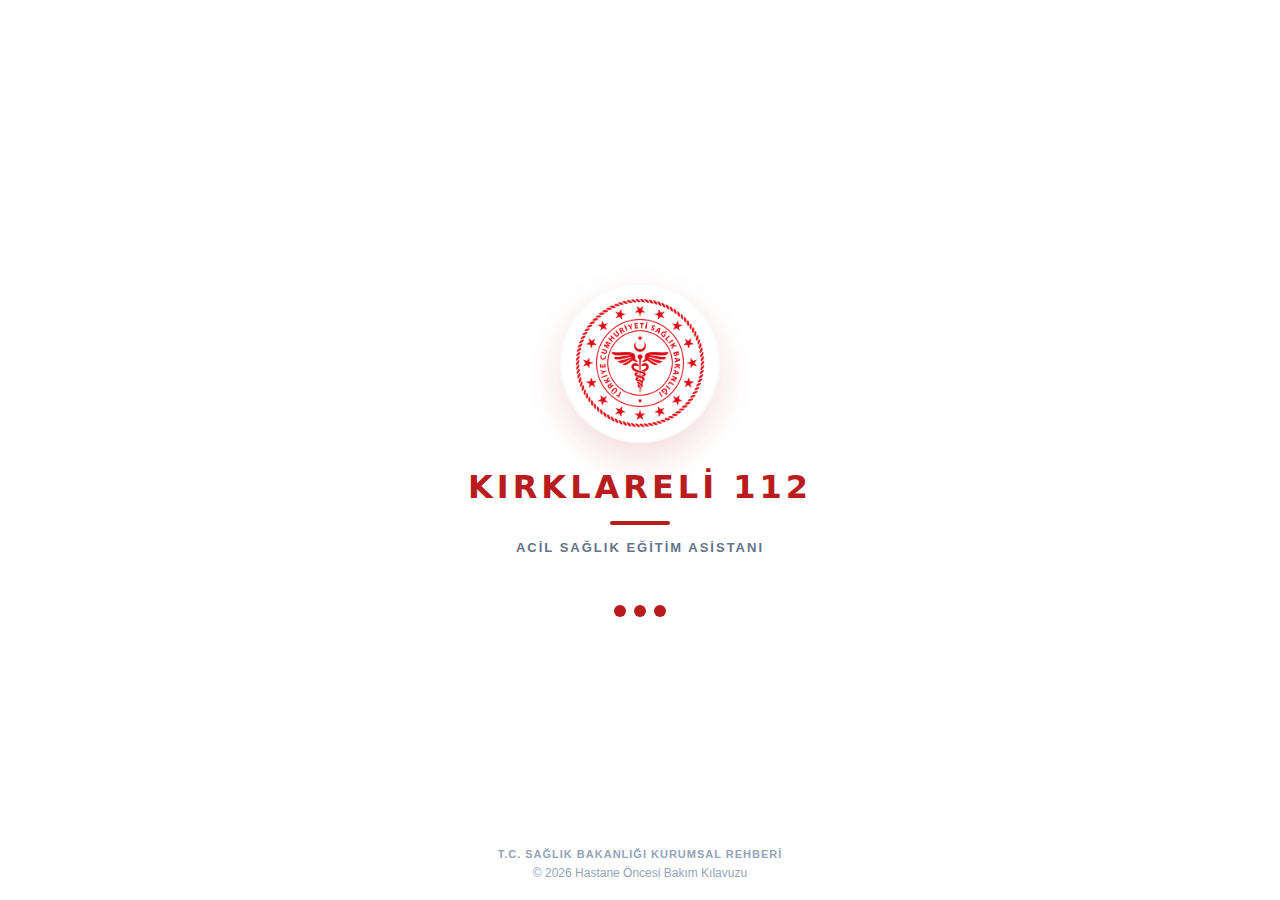
<file: index.html>
<!DOCTYPE html>
<html lang="tr">
<head>
  <meta charset="UTF-8">
  <title>112 Müdahale Algoritmaları</title>
  <meta name="viewport" content="width=device-width, initial-scale=1, viewport-fit=cover">
  <meta name="description" content="Hastane öncesi acil müdahale algoritmaları — hızlı referans, dozlar ve uyarılar.">
  <meta name="theme-color" content="#b91c1c">
  <meta name="mobile-web-app-capable" content="yes">
  <meta name="apple-mobile-web-app-capable" content="yes">
  <meta name="apple-mobile-web-app-status-bar-style" content="black-translucent">
  <meta name="apple-mobile-web-app-title" content="112 Asistan">
  <!-- Favicon (PNG for better compatibility) -->
  <link rel="icon" type="image/png" sizes="16x16" href="img/logo.png">
  <link rel="icon" type="image/png" sizes="32x32" href="img/logo.png">
  <link rel="icon" type="image/png" sizes="48x48" href="img/logo.png">
  <link rel="shortcut icon" href="img/logo.png">
  
  <!-- Apple Touch Icons (PNG for iOS compatibility) -->
  <link rel="apple-touch-icon" href="img/logo.png?v=5">
  <link rel="apple-touch-icon" sizes="57x57" href="img/logo.png?v=5">
  <link rel="apple-touch-icon" sizes="60x60" href="img/logo.png?v=5">
  <link rel="apple-touch-icon" sizes="72x72" href="img/logo.png?v=5">
  <link rel="apple-touch-icon" sizes="76x76" href="img/logo.png?v=5">
  <link rel="apple-touch-icon" sizes="114x114" href="img/logo.png?v=5">
  <link rel="apple-touch-icon" sizes="120x120" href="img/logo.png?v=5">
  <link rel="apple-touch-icon" sizes="144x144" href="img/logo.png?v=5">
  <link rel="apple-touch-icon" sizes="152x152" href="img/logo.png?v=5">
  <link rel="apple-touch-icon" sizes="180x180" href="img/logo.png?v=5">
  
  <!-- Microsoft Tiles -->
  <meta name="msapplication-TileImage" content="img/icons/pwa/icon-144x144.jpg">
  <meta name="msapplication-TileColor" content="#b91c1c">
  <meta name="msapplication-config" content="browserconfig.xml">
  <link rel="manifest" href="manifest.json">
  <link rel="stylesheet" href="style.css?v=css-fix-v30-bypass">
  <style>
    /* Modern Nokta Animasyonu */
    .loader-dots { display: flex; justify-content: center; gap: 8px; }
    .loader-dots span { width: 12px; height: 12px; background: #b91c1c; border-radius: 50%; animation: dots 1.4s infinite ease-in-out both; }
    .loader-dots span:nth-child(1) { animation-delay: -0.32s; }
    .loader-dots span:nth-child(2) { animation-delay: -0.16s; }

    @keyframes dots {
        0%, 80%, 100% { transform: scale(0); }
        40% { transform: scale(1.0); }
    }
  </style>
</head>
<body>
<div id="splash-screen" onclick="closeSplashScreen()" style="position: fixed; top: 0; left: 0; width: 100%; height: 100%; background: #ffffff; display: flex; flex-direction: column; align-items: center; justify-content: center; z-index: 9999; transition: all 0.8s cubic-bezier(0.4, 0, 0.2, 1); overflow: hidden; cursor: pointer;" title="Tıklayarak geç">
    
    <div style="position: absolute; top: 0; left: 0; width: 100%; height: 100%; background-image: url('https://www.transparenttextures.com/patterns/pinstriped-suit.png'); opacity: 0.05;"></div>

    <div style="position: relative; z-index: 10; text-align: center;">
        <div style="width: 160px; height: 160px; margin: 0 auto 25px auto; background: white; border-radius: 50%; display: flex; align-items: center; justify-content: center; box-shadow: 0 15px 35px rgba(185, 28, 28, 0.15); border: 2px solid #f8fafc; overflow: hidden;">
            <img src="img/logo.jpg" 
                 style="width: 130px; height: auto;" 
                 alt="T.C. Sağlık Bakanlığı">
        </div>

        <h1 style="color: #b91c1c; font-family: 'Segoe UI', system-ui, -apple-system, sans-serif; font-weight: 900; letter-spacing: 4px; margin: 0; font-size: 32px; text-shadow: 0 2px 4px rgba(0,0,0,0.05);">KIRKLARELİ 112</h1>
        <div style="width: 60px; height: 4px; background: #b91c1c; margin: 15px auto; border-radius: 2px;"></div>
        <p style="color: #64748b; font-family: sans-serif; font-weight: 700; font-size: 13px; text-transform: uppercase; letter-spacing: 2px;">Acil Sağlık Eğitim Asistanı</p>

        <div style="margin-top: 50px;">
            <div class="loader-dots">
                <span></span><span></span><span></span>
            </div>
        </div>
    </div>
    
    <div style="position: absolute; bottom: 40px; color: #94a3b8; font-size: 11px; font-family: sans-serif; letter-spacing: 1px; font-weight: 600;">
        T.C. SAĞLIK BAKANLIĞI KURUMSAL REHBERİ
    </div>
    
    <div style="position: absolute; bottom: 20px; color: #94a3b8; font-size: 12px; font-family: sans-serif;">
        © 2026 Hastane Öncesi Bakım Kılavuzu
    </div>
</div>

<div style="display: flex; justify-content: space-between; align-items: center; margin-bottom: 10px;">
  <h1 style="margin: 0;">🚑 112 Acil Müdahale</h1>
  <button class="theme-toggle" id="themeToggle" onclick="toggleTheme()" aria-label="Tema Değiştir" title="Karanlık/Açık Tema">
    🌙
  </button>
</div>
<p class="info">Vakaya çıkmadan önce hızlı gözden geçirme amaçlıdır.</p>

<label for="searchInput" class="visually-hidden">Algoritma ara</label>
<input
  type="text"
  id="searchInput"
  placeholder="🔍 Algoritma ara (Nöbet, Travma, Anafilaksi, kalp, çocuk...)"
  onkeyup="searchAlgo()"
  oninput="searchAlgo()"
  aria-label="Algoritma ara"
/>

<!-- Favoriler Bölümü -->
<div id="favoritesSection" style="display: none;">
  <h2 style="margin: 0 0 10px 0; font-size: 1.2rem; color: var(--warning);">⭐ Favorilerim</h2>
  <div id="favoritesGrid"></div>
  <p id="noFavorites" style="text-align: center; color: var(--muted); display: none;">Henüz favori eklenmemiş. Algoritmalara ⭐ butonu ile ekleyebilirsiniz.</p>
</div>

<div class="grid">
  <button data-key="yetiskin" onclick="showGroup('yetiskin')" aria-controls="yetiskin" aria-pressed="false">🧑 Yetişkin</button>
  <button data-key="cocuk" onclick="showGroup('cocuk')" aria-controls="cocuk" aria-pressed="false">👶 Çocuk</button>
  <button data-key="doz" onclick="showChildCalc()" class="menu-btn">💉 Çocuk Hesaplamalar</button>
  <button data-key="ilaclar" onclick="showGroup('ilaclar')" aria-controls="ilacTabloSection" aria-pressed="false">💊 İlaçlar</button>
  <button data-key="uygulamalar" onclick="showProcedures()" style="background: #4b5563;">⚙️ Uygulamalar</button>
  <button data-key="ekg" onclick="showEKGAnalyzer()" style="background: linear-gradient(135deg, #10b981, #059669); box-shadow: 0 8px 20px rgba(16, 185, 129, 0.35);">📷 EKG Ritim Tanıma</button>
  <button data-key="quiz" onclick="showQuizGame()" style="background: linear-gradient(135deg, #f59e0b, #d97706); box-shadow: 0 8px 20px rgba(245, 158, 11, 0.35);">🎮 Quiz Oyunu</button>
</div>

<!-- YETİŞKİN -->
<div id="yetiskin" class="section" style="display:none;">
  <h2 id="yetiskinTitle">Yetişkin Ön Tanılar</h2>
  
  <div id="yetiskinCategoryMenu" class="grid">
    <button onclick="filterYetiskin('cardiac', '🫀 Kardiyak Aciller')" style="background: #fee2e2; color: #b91c1c; border: 2px solid #ef4444;">🫀 Kardiyak</button>
    <button onclick="filterYetiskin('respiratory', '🫁 Solunum Aciller')" style="background: #ecfdf5; color: #059669; border: 2px solid #10b981;">🫁 Solunum</button>
    <button onclick="filterYetiskin('neuro', '🧠 Nörolojik Aciller')" style="background: #eef2ff; color: #4f46e5; border: 2px solid #6366f1;">🧠 Nörolojik</button>
    <button onclick="filterYetiskin('other', '🚑 Diğer Aciller')" style="background: #fffbeb; color: #d97706; border: 2px solid #f59e0b;">🚑 Diğer</button>
  </div>

  <div id="yetiskinGrid" class="grid" style="display:none; margin-top: 20px;">
    <button class="back-btn" style="grid-column: 1 / -1; background: #4b5563; margin-bottom:10px;" onclick="resetYetiskinView()">⬅️ Kategorilere Dön</button>
    
    <button data-key="aks" data-category="cardiac" data-tags="kalp,stemi,ekg,aspirin" onclick="showAlgo('aks','Yetişkin')">AKS</button>
    <button data-key="bradikardi" data-category="cardiac" data-tags="yavas,nabiz,atropin" onclick="showAlgo('bradikardi','Yetişkin')">Bradikardi</button>
    <button data-key="tasikardi" data-category="cardiac" data-tags="hizli,nabiz,adenozin" onclick="showAlgo('tasikardi','Yetişkin')">Taşikardi</button>
    <button data-key="arrest" data-category="cardiac" data-tags="kpr,defib,adrenalin" onclick="showAlgo('arrest','Yetişkin')">Arrest</button>
    <button data-key="kardiyojenik_sok_y" data-category="cardiac" data-tags="kalp,şok,erişkin,yetmezlik,mi" onclick="showAlgo('kardiyojenik_sok_y','Yetişkin')">🫀 Kardiyojenik Şok</button>
    <button data-key="post_rosc_y" data-category="cardiac" data-tags="kpr,rosc,erişkin,kalp,arrest" onclick="showAlgo('post_rosc_y','Yetişkin')">🏥 Post-ROSC Bakım</button>
    <button data-key="hipotermi_arrest" data-category="cardiac" data-tags="arrest,soğuk,hipotermi,erişkin" onclick="showAlgo('hipotermi_arrest','Yetişkin')">❄️ Hipotermik Arrest</button>

    <button data-key="astim" data-category="respiratory" data-tags="nefes,bronkospazm,ventolin" onclick="showAlgo('astim','Yetişkin')">Astım</button>
    <button data-key="koah" data-category="respiratory" data-tags="koah,nefes,hiperkapni" onclick="showAlgo('koah','Yetişkin')">KOAH</button>

    <button data-key="inme" data-category="neuro" data-tags="felç,inme,fast,yüz" onclick="showAlgo('inme','Yetişkin')">İnme (SVH)</button>
    <button data-key="nobet" data-category="neuro" data-tags="nöbet,konvülziyon,midazolam" onclick="showAlgo('nobet','Yetişkin')">Nöbet</button>
    <button data-key="kafa" data-category="neuro" data-tags="kafa,gks,entübasyon" onclick="showAlgo('kafa','Yetişkin')">Kafa Travması</button>
    <button data-key="vertigo" data-category="neuro" data-tags="başdönmesi,bulantı" onclick="showAlgo('vertigo','Yetişkin')">Vertigo</button>

    <button data-key="gebe_hipertansiyon" data-category="other" data-tags="gebe,eklampsi,tansiyon" onclick="showAlgo('gebe_hipertansiyon','Yetişkin')">🤰 Gebe HT / Eklampsi</button>
    <button data-key="dogum" data-category="other" data-tags="gebe,bebek,plasenta,kanama" onclick="showAlgo('dogum','Yetişkin')">Acil Doğum</button>
    <button data-key="hipoglisemi" data-category="other" data-tags="şeker,diyabet,komo,kan şekeri" onclick="showAlgo('hipoglisemi','Yetişkin')">Hipoglisemi</button>
    <button data-key="hipovolemi" data-category="other" data-tags="şok,sıvı,kanama" onclick="showAlgo('hipovolemi','Yetişkin')">Hipovolemik Şok</button>
    <button data-key="yanik" data-category="other" data-tags="yanık,parkland,alan" onclick="showAlgo('yanik','Yetişkin')">Yanık</button>
    <button data-key="zehir" data-category="other" data-tags="zehir,toksikoloji,antidot" onclick="showAlgo('zehir','Yetişkin')">Zehirlenme</button>
    <button data-key="anafilaksi" data-category="other" data-tags="alerji,şok,epinefrin" onclick="showAlgo('anafilaksi','Yetişkin')">Anafilaksi</button>
    <button data-key="travma" data-category="other" data-tags="travma,immobilizasyon,kanama" onclick="showAlgo('travma','Yetişkin')">Travmalı Hasta</button>
    <button data-key="crush" data-category="other" data-tags="crush,myoglobin,hiperkalemi" onclick="showAlgo('crush','Yetişkin')">Crush Sendromu</button>
</div>
</div>

<div id="cocuk" class="section" style="display:none;">
    <h2 id="cocukTitle">Çocuk Ön Tanılar</h2>
    
    <div id="cocukCategoryMenu" class="grid">
        <button onclick="filterCocuk('cardiac', '🫀 Çocuk Kardiyak')" style="background: #fee2e2; color: #b91c1c; border: 2px solid #ef4444;">🫀 Kardiyak</button>
        <button onclick="filterCocuk('respiratory', '🫁 Çocuk Solunum')" style="background: #ecfdf5; color: #059669; border: 2px solid #10b981;">🫁 Solunum</button>
        <button onclick="filterCocuk('neuro', '🧠 Çocuk Nöroloji')" style="background: #eef2ff; color: #4f46e5; border: 2px solid #6366f1;">🧠 Nörolojik</button>
        <button onclick="filterCocuk('other', '🚑 Çocuk Diğer')" style="background: #fffbeb; color: #d97706; border: 2px solid #f59e0b;">🚑 Diğer</button>
    </div>

    <div id="cocukGrid" class="grid" style="display:none; margin-top: 20px;">
        <button class="back-btn" style="grid-column: 1 / -1; background: #4b5563; margin-bottom:10px;" onclick="resetCocukView()">⬅️ Kategorilere Dön</button>
        
        <button data-key="arrest" data-category="cardiac" data-tags="kpr,çocuk,defib" onclick="showAlgo('arrest','Çocuk')">Arrest</button>
        <button data-key="bradikardi" data-category="cardiac" data-tags="yavas,çocuk,atropin" onclick="showAlgo('bradikardi','Çocuk')">Bradikardi</button>
        <button data-key="tasikardi" data-category="cardiac" data-tags="hızlı,çocuk,adenozin" onclick="showAlgo('tasikardi','Çocuk')">Taşikardi</button>
        <button data-key="kardiyojenik_sok" data-category="cardiac" data-tags="kalp,şok,çocuk" onclick="showAlgo('kardiyojenik_sok','Çocuk')">🫀 Kardiyojenik Şok</button>
        <button data-key="post_rosc_cocuk" data-category="cardiac" onclick="showAlgo('post_rosc_cocuk','Çocuk')">🔄 Post-ROSC Bakım</button>
        <button data-key="nrp" data-category="cardiac" data-tags="yenidoğan,bebek,nrp" onclick="showAlgo('nrp','Çocuk')">NRP (Yenidoğan)</button>

        <button data-key="astim" data-category="respiratory" data-tags="nefes,çocuk,ventolin" onclick="showAlgo('astim','Çocuk')">Astım</button>
        <button data-key="krup" data-category="respiratory" data-tags="stridor,çocuk" onclick="showAlgo('krup','Çocuk')">Krup</button>
        <button data-key="epiglotit_cocuk" data-category="respiratory" onclick="showAlgo('epiglotit_cocuk','Çocuk')">Epiglotit</button>

        <button data-key="nobet" data-category="neuro" data-tags="nöbet,çocuk" onclick="showAlgo('nobet','Çocuk')">Nöbet</button>
        <button data-key="kafa" data-category="neuro" data-tags="kafa,çocuk" onclick="showAlgo('kafa','Çocuk')">Kafa Travması</button>
        <button data-key="vertigo" data-category="neuro" onclick="showAlgo('vertigo','Çocuk')">Vertigo</button>

        <button data-key="ates_cocuk" data-category="other" onclick="showAlgo('ates_cocuk','Çocuk')">Yüksek Ateş</button>
        <button data-key="septik_sok_cocuk" data-category="other" onclick="showAlgo('septik_sok_cocuk','Çocuk')">🦠 Çocuk Septik Şok</button>
        <button data-key="p_hipoglisemi" data-category="other" onclick="showAlgo('p_hipoglisemi','Çocuk')">Hipoglisemi</button>
        <button data-key="anafilaksi" data-category="other" data-tags="alerji,çocuk" onclick="showAlgo('anafilaksi','Çocuk')">Anafilaksi</button>
        <button data-key="travma" data-category="other" onclick="showAlgo('travma','Çocuk')">Travmalı Hasta</button>
        <button data-key="yanik" data-category="other" onclick="showAlgo('yanik','Çocuk')">Yanık</button>
        <button data-key="zehir" data-category="other" onclick="showAlgo('zehir','Çocuk')">Zehirlenme</button>
        <button data-key="crush" data-category="other" onclick="showAlgo('crush','Çocuk')">Crush Sendromu</button>
    </div>
</div>

  <!-- ÇOCUK DOZ -->
  </div> <div id="cocukDozSection" class="section" style="display:none;">
  <div style="background:#fff; padding:20px; border-radius:20px; box-shadow:var(--card-shadow);">
    <h2 style="text-align:center;">👶 Çocuk Doz Hesaplama</h2>
    <p class="info">Çocuğun kilosunu girerek kritik ilaç dozlarını anlık hesaplayın.</p>
    <label for="kiloInput" class="visually-hidden">Kilo</label>
    <div style="margin-bottom:15px; background:#f8fafc; padding:15px; border-radius:12px; border:1px solid #e2e8f0;">
  <label style="display:block; font-weight:bold; margin-bottom:8px; font-size:14px;">📏 Yaşa Göre Kilo Tahmin Et (Opsiyonel)</label>
  <div style="display:grid; grid-template-columns: 1fr 1fr; gap:10px;">
    <select id="yasTipi" style="padding:10px; border-radius:8px; border:1px solid #cbd5e1;">
      <option value="ay">Ay (0-12)</option>
      <option value="yil" selected>Yaş (1-15)</option>
    </select>
    <input type="number" id="yasDeger" placeholder="Değer gir..." oninput="tahminiKiloHesapla()" style="padding:10px; border-radius:8px; border:1px solid #cbd5e1;">
  </div>
</div>

<label style="display:block; font-weight:bold; margin-bottom:8px; font-size:14px;">⚖️ Kesin Kilo (kg)</label>
<input type="number" id="kiloInput" placeholder="Kilo (kg) giriniz..." oninput="hesaplaCocukDoz()" aria-label="Kilo (kg)" style="width:100%; padding:14px; border-radius:12px; border:1px solid #ddd; font-size:18px; background:#fff7ed;">
    <div id="dozSonuc" aria-live="polite" style="margin-top:20px;"></div>
  </div>
</div>

<div id="content" aria-live="polite" style="display:none;"></div>

<!-- CPR -->
<div id="ilacTabloSection" class="section" style="display:none;">
    <div style="background:#fff; padding:15px; border-radius:20px; box-shadow:var(--card-shadow); overflow-x: auto; margin-bottom: 20px;">
      <h2 style="text-align:center;">💉 Acil İlaç Hazırlama</h2>
      <table style="width:100%; border-collapse: collapse; font-size: 13px; text-align: left;">
        <thead>
          <tr style="background: var(--primary-1); color: white;">
            <th style="padding: 10px; border: 1px solid #ddd;">İlaç Adı</th>
            <th style="padding: 10px; border: 1px solid #ddd;">Form / Doz</th>
            <th style="padding: 10px; border: 1px solid #ddd;">Hazırlanış / Notlar</th>
          </tr>
        </thead>
        <tbody id="ilacTabloGövde">
          </tbody>
      </table>
    </div>
  </div>

  <div id="cprBox">
  <h2>🫀 CPR Sayacı</h2>
  <div id="cprTimer" role="timer" aria-live="polite">02:00</div>
  <div class="cpr-controls">
    <button onclick="startCPR()">▶️ Başlat</button>
    <button onclick="stopCPR()">⏹ Durdur</button>
    <button onclick="resetCPR()">🔁 Sıfırla</button>
  </div>
  <p id="cprAlert" aria-live="assertive"></p>

</div>

<script src="app.js?v=koah-removed-v34" defer></script>
</body>
</html>
</file>
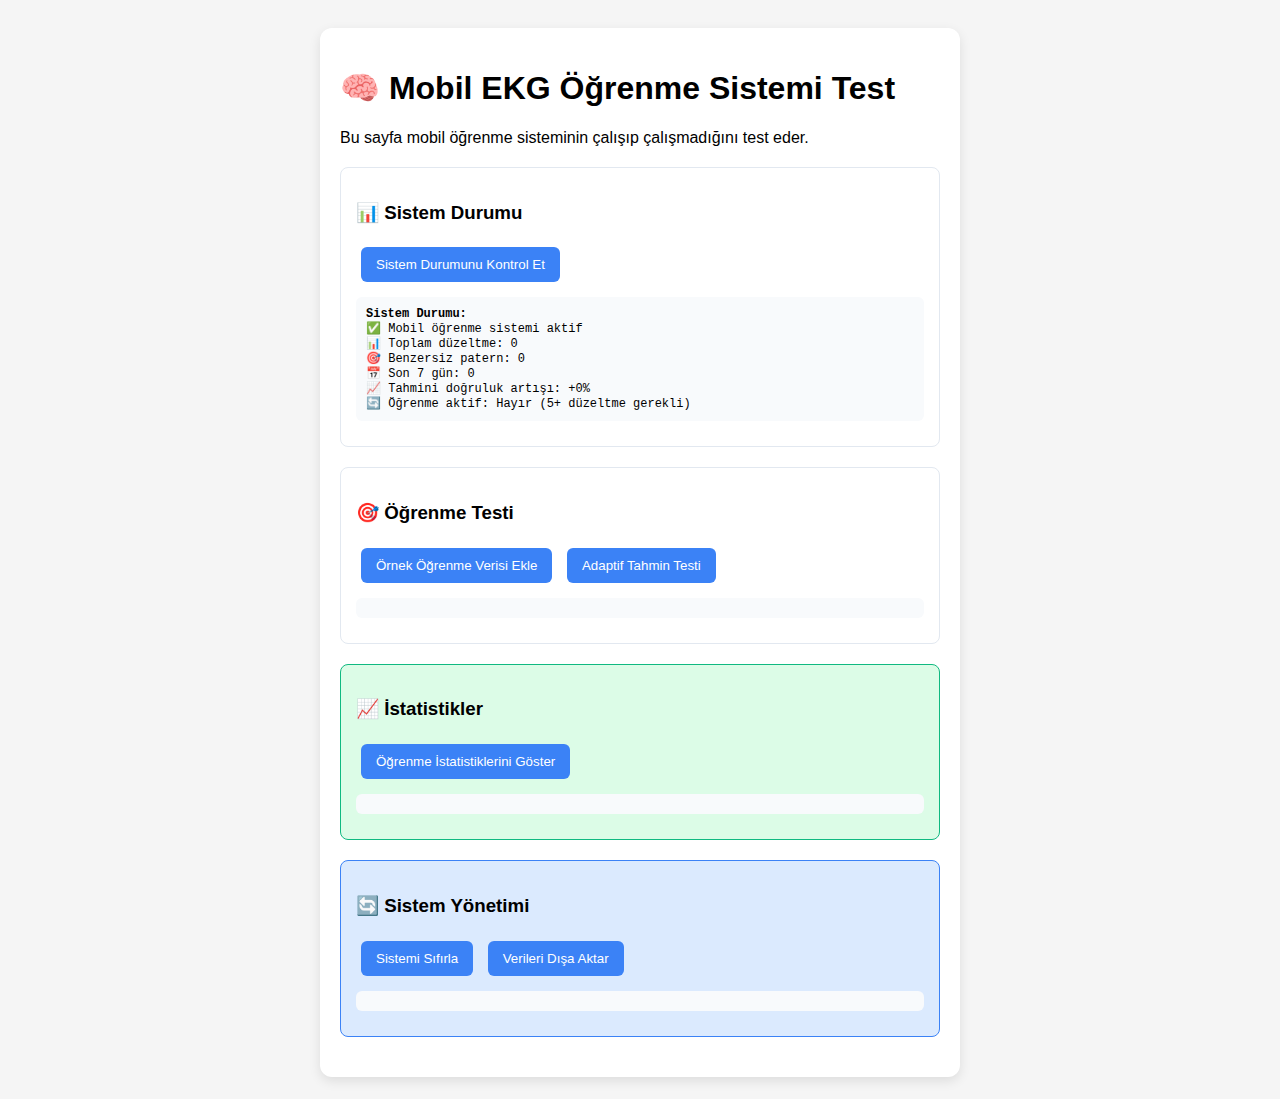
<file: test-mobile-learning.html>
<!DOCTYPE html>
<html lang="tr">
<head>
    <meta charset="UTF-8">
    <meta name="viewport" content="width=device-width, initial-scale=1.0">
    <title>Mobil EKG Öğrenme Sistemi Test</title>
    <style>
        body { font-family: Arial, sans-serif; padding: 20px; background: #f5f5f5; }
        .container { max-width: 600px; margin: 0 auto; background: white; padding: 20px; border-radius: 12px; box-shadow: 0 4px 12px rgba(0,0,0,0.1); }
        .test-section { margin: 20px 0; padding: 15px; border: 1px solid #e2e8f0; border-radius: 8px; }
        button { background: #3b82f6; color: white; border: none; padding: 10px 15px; border-radius: 6px; cursor: pointer; margin: 5px; }
        button:hover { background: #2563eb; }
        .success { background: #dcfce7; border-color: #10b981; }
        .info { background: #dbeafe; border-color: #3b82f6; }
        .result { margin: 10px 0; padding: 10px; background: #f8fafc; border-radius: 6px; font-family: monospace; font-size: 12px; }
    </style>
</head>
<body>
    <div class="container">
        <h1>🧠 Mobil EKG Öğrenme Sistemi Test</h1>
        <p>Bu sayfa mobil öğrenme sisteminin çalışıp çalışmadığını test eder.</p>
        
        <div class="test-section">
            <h3>📊 Sistem Durumu</h3>
            <button onclick="testSystemStatus()">Sistem Durumunu Kontrol Et</button>
            <div id="systemStatus" class="result"></div>
        </div>
        
        <div class="test-section">
            <h3>🎯 Öğrenme Testi</h3>
            <button onclick="testLearning()">Örnek Öğrenme Verisi Ekle</button>
            <button onclick="testPrediction()">Adaptif Tahmin Testi</button>
            <div id="learningTest" class="result"></div>
        </div>
        
        <div class="test-section success">
            <h3>📈 İstatistikler</h3>
            <button onclick="showStats()">Öğrenme İstatistiklerini Göster</button>
            <div id="statsDisplay" class="result"></div>
        </div>
        
        <div class="test-section info">
            <h3>🔄 Sistem Yönetimi</h3>
            <button onclick="resetSystem()">Sistemi Sıfırla</button>
            <button onclick="exportData()">Verileri Dışa Aktar</button>
            <div id="managementResult" class="result"></div>
        </div>
    </div>

    <script src="app.js"></script>
    <script>
        // Test fonksiyonları
        function testSystemStatus() {
            const stats = mobileEKGLearning.getLearningStats();
            document.getElementById('systemStatus').innerHTML = `
                <strong>Sistem Durumu:</strong><br>
                ✅ Mobil öğrenme sistemi aktif<br>
                📊 Toplam düzeltme: ${stats.total_corrections}<br>
                🎯 Benzersiz patern: ${stats.unique_patterns}<br>
                📅 Son 7 gün: ${stats.recent_corrections}<br>
                📈 Tahmini doğruluk artışı: +${stats.accuracy_improvement}%<br>
                🔄 Öğrenme aktif: ${stats.learning_active ? 'Evet' : 'Hayır (5+ düzeltme gerekli)'}
            `;
        }
        
        function testLearning() {
            // Örnek öğrenme verisi ekle
            const sampleFeatures = {
                heart_rate: 85,
                rr_variability: 15,
                qrs_width: 95,
                signal_quality: "İyi"
            };
            
            const result = mobileEKGLearning.learnFromUserCorrection(
                "Normal Sinüs Ritmi", 
                "Sinüs Taşikardisi", 
                sampleFeatures
            );
            
            document.getElementById('learningTest').innerHTML = `
                <strong>Öğrenme Testi Sonucu:</strong><br>
                ${result}<br><br>
                <strong>Eklenen Veri:</strong><br>
                Orijinal: Normal Sinüs Ritmi<br>
                Düzeltme: Sinüs Taşikardisi<br>
                Kalp Hızı: ${sampleFeatures.heart_rate} bpm<br>
                Variabilite: ${sampleFeatures.rr_variability}%
            `;
        }
        
        function testPrediction() {
            // Adaptif tahmin testi
            const mockResult = {
                rhythm: "Normal Sinüs Ritmi",
                confidence: 70,
                description: "Test tahmini"
            };
            
            const mockFeatures = {
                heart_rate: 85,
                rr_variability: 15,
                qrs_width: 95,
                signal_quality: "İyi"
            };
            
            const adaptedResult = mobileEKGLearning.adaptivePrediction(mockResult, mockFeatures);
            
            document.getElementById('learningTest').innerHTML += `
                <br><br><strong>Adaptif Tahmin Testi:</strong><br>
                Öğrenme uygulandı: ${adaptedResult.learning_applied ? 'Evet' : 'Hayır'}<br>
                Benzer vaka sayısı: ${adaptedResult.similar_cases_found || 0}<br>
                Güven değişimi: ${adaptedResult.confidence_adjustment || 0}<br>
                Yeni güven skoru: ${adaptedResult.confidence}%
            `;
        }
        
        function showStats() {
            const stats = mobileEKGLearning.getLearningStats();
            document.getElementById('statsDisplay').innerHTML = `
                <strong>Detaylı İstatistikler:</strong><br>
                📊 Toplam Düzeltme: ${stats.total_corrections}<br>
                🎯 Benzersiz Paternler: ${stats.unique_patterns}<br>
                📅 Son 7 Gün: ${stats.recent_corrections}<br>
                📈 Doğruluk Artışı: +${stats.accuracy_improvement}%<br>
                🔄 Öğrenme Durumu: ${stats.learning_active ? 'Aktif' : 'Pasif'}<br><br>
                <strong>Kayıtlı Düzeltmeler:</strong><br>
                ${mobileEKGLearning.userCorrections.length > 0 ? 
                    mobileEKGLearning.userCorrections.slice(-3).map(c => 
                        `• ${c.original} → ${c.corrected} (${new Date(c.timestamp).toLocaleString()})`
                    ).join('<br>') : 
                    'Henüz düzeltme kaydı yok'
                }
            `;
        }
        
        function resetSystem() {
            if (confirm('Tüm öğrenme verileri silinecek. Emin misiniz?')) {
                const result = mobileEKGLearning.resetLearning();
                document.getElementById('managementResult').innerHTML = `
                    <strong>Sıfırlama Sonucu:</strong><br>
                    ${result}
                `;
            }
        }
        
        function exportData() {
            const stats = mobileEKGLearning.getLearningStats();
            const corrections = mobileEKGLearning.userCorrections;
            
            const exportData = {
                export_date: new Date().toISOString(),
                statistics: stats,
                corrections: corrections,
                version: "1.0"
            };
            
            const dataStr = JSON.stringify(exportData, null, 2);
            const dataBlob = new Blob([dataStr], {type: 'application/json'});
            
            const link = document.createElement('a');
            link.href = URL.createObjectURL(dataBlob);
            link.download = `ekg-learning-test-${new Date().toISOString().split('T')[0]}.json`;
            link.click();
            
            document.getElementById('managementResult').innerHTML = `
                <strong>Dışa Aktarma:</strong><br>
                ✅ Veriler başarıyla dışa aktarıldı<br>
                📁 Dosya: ekg-learning-test-${new Date().toISOString().split('T')[0]}.json
            `;
        }
        
        // Sayfa yüklendiğinde sistem durumunu göster
        window.onload = function() {
            testSystemStatus();
        };
    </script>
</body>
</html>
</file>
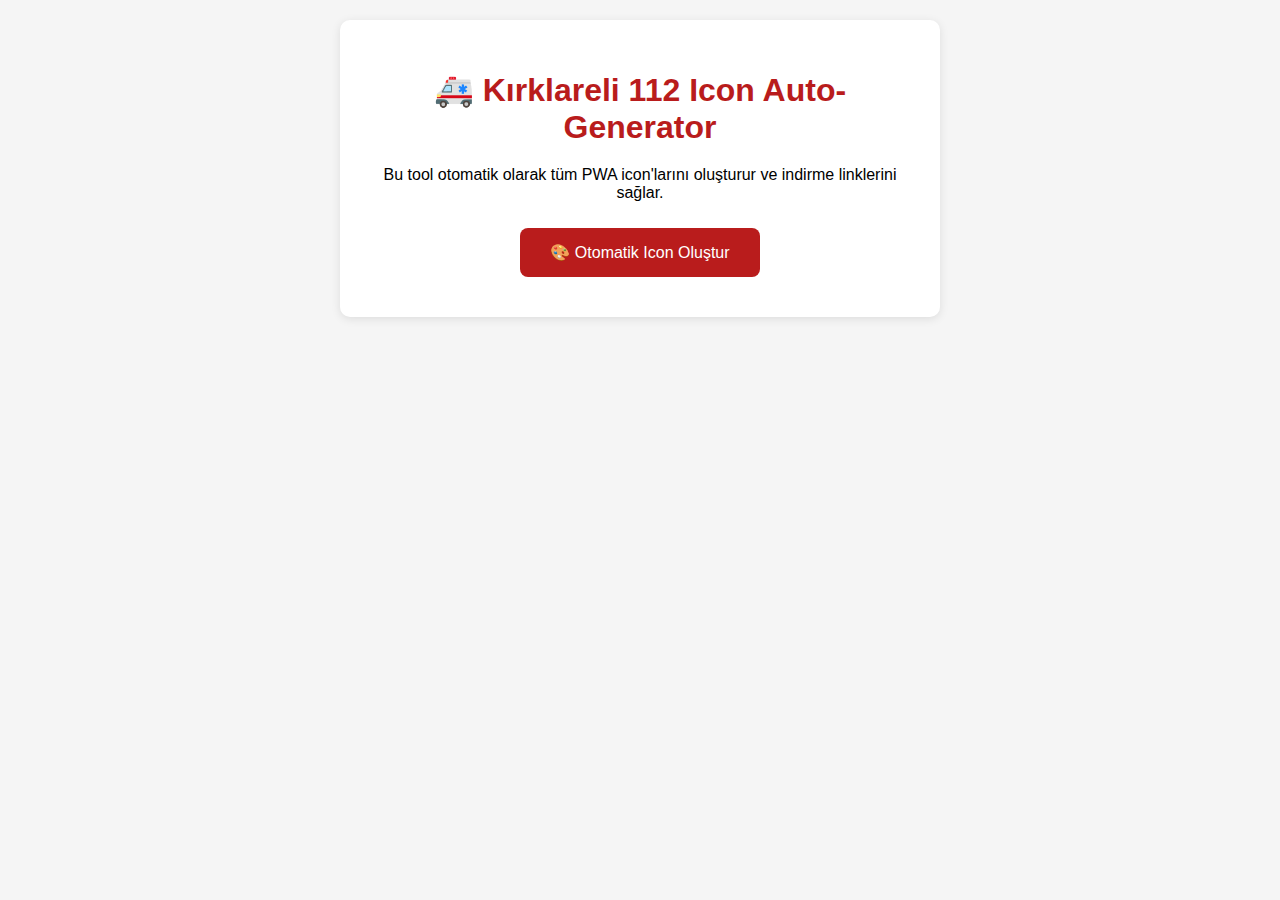
<file: scripts/auto-generate-icons.html>
<!DOCTYPE html>
<html lang="tr">
<head>
    <meta charset="UTF-8">
    <meta name="viewport" content="width=device-width, initial-scale=1.0">
    <title>Auto Generate Kırklareli 112 Icons</title>
    <style>
        body {
            font-family: Arial, sans-serif;
            max-width: 600px;
            margin: 0 auto;
            padding: 20px;
            background: #f5f5f5;
        }
        .container {
            background: white;
            padding: 30px;
            border-radius: 10px;
            box-shadow: 0 2px 10px rgba(0,0,0,0.1);
            text-align: center;
        }
        h1 {
            color: #b91c1c;
            margin-bottom: 20px;
        }
        .status {
            margin: 20px 0;
            padding: 15px;
            border-radius: 8px;
            font-weight: bold;
        }
        .status.info {
            background: #e3f2fd;
            color: #1976d2;
        }
        .status.success {
            background: #e8f5e8;
            color: #2e7d32;
        }
        .status.error {
            background: #ffebee;
            color: #c62828;
        }
        .download-grid {
            display: grid;
            grid-template-columns: repeat(auto-fit, minmax(200px, 1fr));
            gap: 15px;
            margin-top: 20px;
        }
        .download-category {
            background: #f8f9fa;
            padding: 15px;
            border-radius: 8px;
            border: 1px solid #dee2e6;
        }
        .download-category h3 {
            margin: 0 0 10px 0;
            color: #495057;
        }
        .download-link {
            display: block;
            margin: 5px 0;
            padding: 5px 10px;
            background: #b91c1c;
            color: white;
            text-decoration: none;
            border-radius: 4px;
            font-size: 12px;
        }
        .download-link:hover {
            background: #991b1b;
        }
        button {
            background: #b91c1c;
            color: white;
            border: none;
            padding: 15px 30px;
            border-radius: 8px;
            cursor: pointer;
            font-size: 16px;
            margin: 10px;
        }
        button:hover {
            background: #991b1b;
        }
    </style>
</head>
<body>
    <div class="container">
        <h1>🚑 Kırklareli 112 Icon Auto-Generator</h1>
        <p>Bu tool otomatik olarak tüm PWA icon'larını oluşturur ve indirme linklerini sağlar.</p>
        
        <button onclick="autoGenerateIcons()">🎨 Otomatik Icon Oluştur</button>
        
        <div id="status"></div>
        <div id="downloadSection" style="display: none;">
            <h2>📥 İndirme Linkleri</h2>
            <div id="downloadGrid" class="download-grid"></div>
        </div>
    </div>

    <script>
        // Icon configurations
        const iconSizes = {
            pwa: [72, 96, 128, 144, 152, 192, 384, 512],
            appleTouchIcon: [57, 60, 72, 76, 114, 120, 144, 152, 180],
            favicon: [16, 32, 48],
            maskable: [192, 512]
        };

        let generatedIcons = {};

        function showStatus(message, type = 'info') {
            const statusDiv = document.getElementById('status');
            statusDiv.textContent = message;
            statusDiv.className = `status ${type}`;
        }

        function getDesignVariant(size) {
            if (size >= 192) {
                return {
                    includeFullText: true,
                    includeLogo: true,
                    textContent: "KIRKLARELİ 112"
                };
            } else if (size >= 96) {
                return {
                    includeFullText: false,
                    includeLogo: true,
                    textContent: "112"
                };
            } else if (size >= 32) {
                return {
                    includeFullText: false,
                    includeLogo: false,
                    textContent: "112"
                };
            } else {
                return {
                    includeFullText: false,
                    includeLogo: false,
                    textContent: "112"
                };
            }
        }

        function createIcon(size, variant) {
            const canvas = document.createElement('canvas');
            canvas.width = size;
            canvas.height = size;
            const ctx = canvas.getContext('2d');

            // Brand colors
            const brandColor = '#b91c1c';
            const backgroundColor = '#ffffff';

            // Fill background with rounded corners
            ctx.fillStyle = backgroundColor;
            ctx.beginPath();
            const radius = size * 0.1;
            if (ctx.roundRect) {
                ctx.roundRect(0, 0, size, size, radius);
            } else {
                // Fallback for older browsers
                ctx.rect(0, 0, size, size);
            }
            ctx.fill();
            ctx.clip();

            // Draw emergency cross symbol
            const crossSize = size * 0.35;
            const crossX = (size - crossSize) / 2;
            const crossY = (size - crossSize) / 2;
            
            ctx.fillStyle = brandColor;
            
            // Vertical bar
            ctx.fillRect(
                crossX + crossSize * 0.4, 
                crossY, 
                crossSize * 0.2, 
                crossSize
            );
            
            // Horizontal bar
            ctx.fillRect(
                crossX, 
                crossY + crossSize * 0.4, 
                crossSize, 
                crossSize * 0.2
            );

            // Add text
            if (variant.textContent) {
                const fontSize = variant.includeFullText ? size * 0.12 : size * 0.22;
                const textY = size * 0.8;
                
                ctx.fillStyle = brandColor;
                ctx.font = `bold ${fontSize}px Arial, sans-serif`;
                ctx.textAlign = 'center';
                ctx.textBaseline = 'middle';
                
                // Add text shadow for better readability
                ctx.shadowColor = 'rgba(255,255,255,0.8)';
                ctx.shadowBlur = 1;
                ctx.shadowOffsetX = 1;
                ctx.shadowOffsetY = 1;
                
                ctx.fillText(variant.textContent, size / 2, textY);
                
                // Reset shadow
                ctx.shadowColor = 'transparent';
                ctx.shadowBlur = 0;
                ctx.shadowOffsetX = 0;
                ctx.shadowOffsetY = 0;
            }

            return canvas;
        }

        function generateIconCategory(category, sizes) {
            const icons = [];
            
            for (const size of sizes) {
                const variant = getDesignVariant(size);
                const canvas = createIcon(size, variant);
                
                let filename;
                if (category === 'appleTouchIcon') {
                    filename = `apple-touch-icon-${size}x${size}.png`;
                } else if (category === 'favicon') {
                    filename = `favicon-${size}x${size}.png`;
                } else if (category === 'maskable') {
                    filename = `maskable-${size}x${size}.png`;
                } else {
                    filename = `icon-${size}x${size}.png`;
                }
                
                icons.push({
                    canvas: canvas,
                    filename: filename,
                    size: size,
                    dataUrl: canvas.toDataURL('image/png')
                });
            }
            
            return icons;
        }

        function autoGenerateIcons() {
            showStatus('🎨 Icon\'lar oluşturuluyor...', 'info');
            
            try {
                // Generate all categories
                generatedIcons = {
                    pwa: generateIconCategory('pwa', iconSizes.pwa),
                    appleTouchIcon: generateIconCategory('appleTouchIcon', iconSizes.appleTouchIcon),
                    favicon: generateIconCategory('favicon', iconSizes.favicon),
                    maskable: generateIconCategory('maskable', iconSizes.maskable)
                };
                
                // Calculate total
                const totalIcons = Object.values(generatedIcons).reduce((sum, category) => sum + category.length, 0);
                
                showStatus(`✅ ${totalIcons} icon başarıyla oluşturuldu!`, 'success');
                
                // Show download section
                displayDownloadLinks();
                document.getElementById('downloadSection').style.display = 'block';
                
            } catch (error) {
                showStatus(`❌ Hata: ${error.message}`, 'error');
            }
        }

        function displayDownloadLinks() {
            const grid = document.getElementById('downloadGrid');
            grid.innerHTML = '';
            
            const categoryNames = {
                pwa: '📱 PWA Icons',
                appleTouchIcon: '🍎 Apple Touch Icons',
                favicon: '🌐 Favicons',
                maskable: '🤖 Maskable Icons'
            };
            
            Object.entries(generatedIcons).forEach(([category, icons]) => {
                const categoryDiv = document.createElement('div');
                categoryDiv.className = 'download-category';
                
                const title = document.createElement('h3');
                title.textContent = categoryNames[category];
                categoryDiv.appendChild(title);
                
                icons.forEach(icon => {
                    const link = document.createElement('a');
                    link.href = icon.dataUrl;
                    link.download = icon.filename;
                    link.className = 'download-link';
                    link.textContent = `${icon.size}x${icon.size}`;
                    categoryDiv.appendChild(link);
                });
                
                grid.appendChild(categoryDiv);
            });
        }

        // Add roundRect polyfill for older browsers
        if (!CanvasRenderingContext2D.prototype.roundRect) {
            CanvasRenderingContext2D.prototype.roundRect = function(x, y, width, height, radius) {
                this.beginPath();
                this.moveTo(x + radius, y);
                this.lineTo(x + width - radius, y);
                this.quadraticCurveTo(x + width, y, x + width, y + radius);
                this.lineTo(x + width, y + height - radius);
                this.quadraticCurveTo(x + width, y + height, x + width - radius, y + height);
                this.lineTo(x + radius, y + height);
                this.quadraticCurveTo(x, y + height, x, y + height - radius);
                this.lineTo(x, y + radius);
                this.quadraticCurveTo(x, y, x + radius, y);
                this.closePath();
            };
        }
    </script>
</body>
</html>
</file>
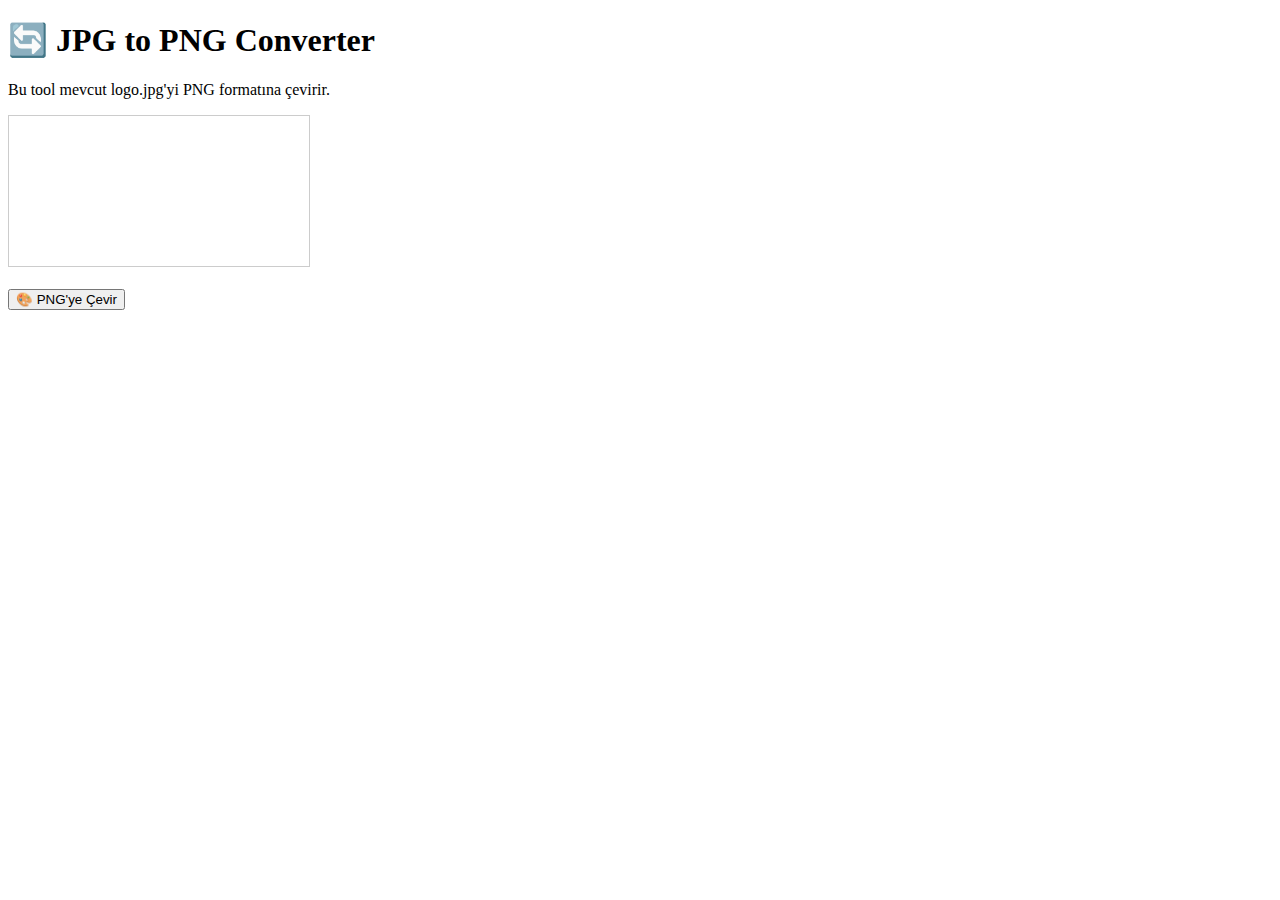
<file: scripts/convert-to-png.html>
<!DOCTYPE html>
<html lang="tr">
<head>
    <meta charset="UTF-8">
    <title>JPG to PNG Converter</title>
</head>
<body>
    <h1>🔄 JPG to PNG Converter</h1>
    <p>Bu tool mevcut logo.jpg'yi PNG formatına çevirir.</p>
    
    <canvas id="canvas" style="border: 1px solid #ccc;"></canvas><br><br>
    
    <button onclick="convertToPNG()">🎨 PNG'ye Çevir</button>
    <div id="downloads"></div>

    <script>
        async function convertToPNG() {
            const canvas = document.getElementById('canvas');
            const ctx = canvas.getContext('2d');
            const downloads = document.getElementById('downloads');
            downloads.innerHTML = '';
            
            // Load original logo
            const img = new Image();
            img.crossOrigin = 'anonymous';
            
            img.onload = function() {
                // Apple Touch Icon sizes for iOS
                const sizes = [180, 152, 120, 76];
                
                sizes.forEach(size => {
                    canvas.width = size;
                    canvas.height = size;
                    
                    // Clear canvas with white background
                    ctx.fillStyle = '#ffffff';
                    ctx.fillRect(0, 0, size, size);
                    
                    // Draw image
                    ctx.drawImage(img, 0, 0, size, size);
                    
                    // Create download link
                    const dataUrl = canvas.toDataURL('image/png');
                    const link = document.createElement('a');
                    link.href = dataUrl;
                    link.download = `apple-touch-icon-${size}x${size}.png`;
                    link.textContent = `📥 Download ${size}x${size} PNG`;
                    link.style.display = 'block';
                    link.style.margin = '5px 0';
                    link.style.color = '#b91c1c';
                    
                    downloads.appendChild(link);
                });
                
                console.log('PNG conversion completed!');
            };
            
            // Try to load from GitHub or local
            img.src = '../img/logo.jpg';
        }
    </script>
</body>
</html>
</file>
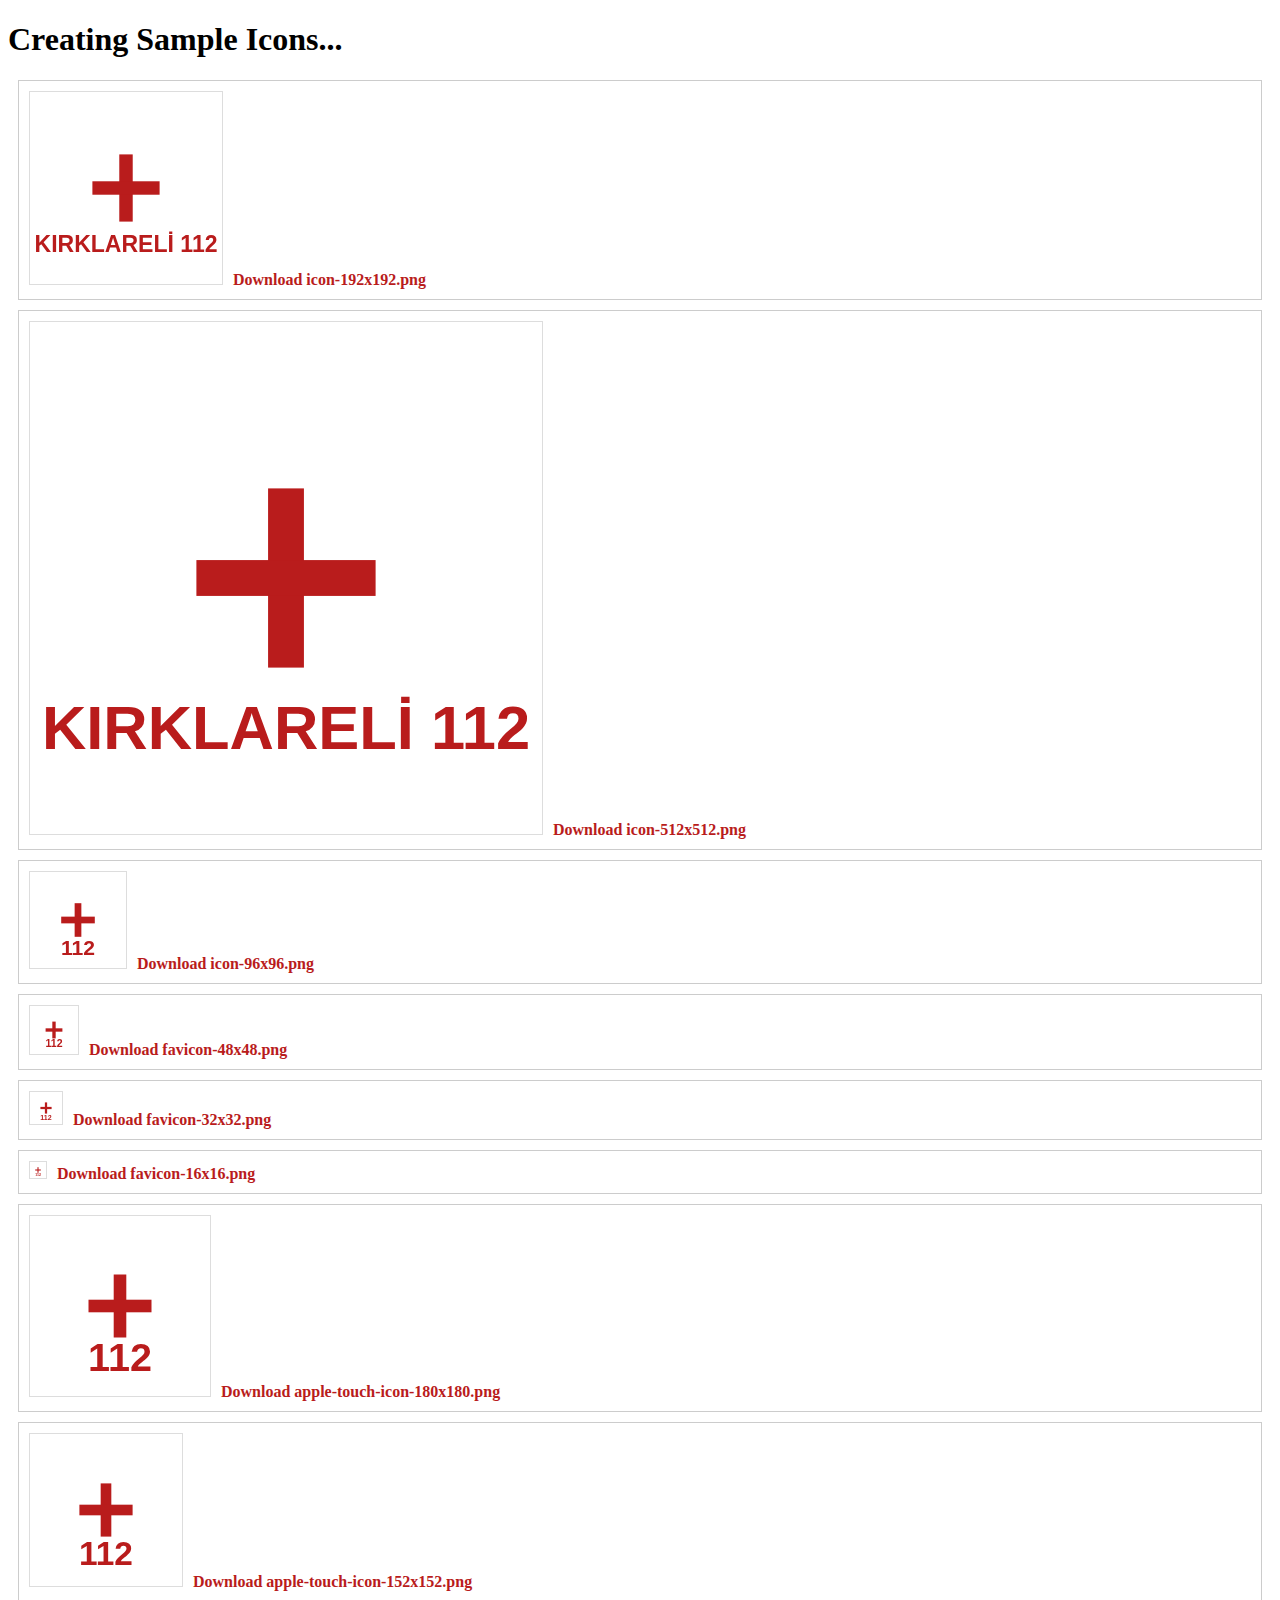
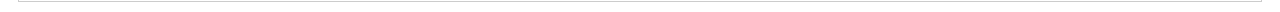
<file: scripts/create-sample-icons.html>
<!DOCTYPE html>
<html lang="tr">
<head>
    <meta charset="UTF-8">
    <title>Create Sample Icons</title>
</head>
<body>
    <h1>Creating Sample Icons...</h1>
    <div id="output"></div>
    
    <script>
        // Create a few sample icons to test the system
        function createIcon(size, text) {
            const canvas = document.createElement('canvas');
            canvas.width = size;
            canvas.height = size;
            const ctx = canvas.getContext('2d');

            // Brand colors
            const brandColor = '#b91c1c';
            const backgroundColor = '#ffffff';

            // Fill background
            ctx.fillStyle = backgroundColor;
            ctx.fillRect(0, 0, size, size);

            // Draw emergency cross
            const crossSize = size * 0.35;
            const crossX = (size - crossSize) / 2;
            const crossY = (size - crossSize) / 2;
            
            ctx.fillStyle = brandColor;
            
            // Vertical bar
            ctx.fillRect(
                crossX + crossSize * 0.4, 
                crossY, 
                crossSize * 0.2, 
                crossSize
            );
            
            // Horizontal bar
            ctx.fillRect(
                crossX, 
                crossY + crossSize * 0.4, 
                crossSize, 
                crossSize * 0.2
            );

            // Add text
            const fontSize = size >= 192 ? size * 0.12 : size * 0.22;
            const textY = size * 0.8;
            
            ctx.fillStyle = brandColor;
            ctx.font = `bold ${fontSize}px Arial, sans-serif`;
            ctx.textAlign = 'center';
            ctx.textBaseline = 'middle';
            
            ctx.fillText(text, size / 2, textY);

            return canvas;
        }

        // Create sample icons
        const sampleIcons = [
            { size: 192, text: 'KIRKLARELİ 112', filename: 'icon-192x192.png' },
            { size: 512, text: 'KIRKLARELİ 112', filename: 'icon-512x512.png' },
            { size: 96, text: '112', filename: 'icon-96x96.png' },
            { size: 48, text: '112', filename: 'favicon-48x48.png' },
            { size: 32, text: '112', filename: 'favicon-32x32.png' },
            { size: 16, text: '112', filename: 'favicon-16x16.png' },
            { size: 180, text: '112', filename: 'apple-touch-icon-180x180.png' },
            { size: 152, text: '112', filename: 'apple-touch-icon-152x152.png' }
        ];

        const output = document.getElementById('output');
        
        sampleIcons.forEach(iconSpec => {
            const canvas = createIcon(iconSpec.size, iconSpec.text);
            const dataUrl = canvas.toDataURL('image/png');
            
            const div = document.createElement('div');
            div.style.margin = '10px';
            div.style.padding = '10px';
            div.style.border = '1px solid #ccc';
            
            const img = document.createElement('img');
            img.src = dataUrl;
            img.style.border = '1px solid #ddd';
            img.style.marginRight = '10px';
            
            const link = document.createElement('a');
            link.href = dataUrl;
            link.download = iconSpec.filename;
            link.textContent = `Download ${iconSpec.filename}`;
            link.style.color = '#b91c1c';
            link.style.textDecoration = 'none';
            link.style.fontWeight = 'bold';
            
            div.appendChild(img);
            div.appendChild(link);
            output.appendChild(div);
        });
        
        console.log('Sample icons created! Click the download links to save them.');
    </script>
</body>
</html>
</file>
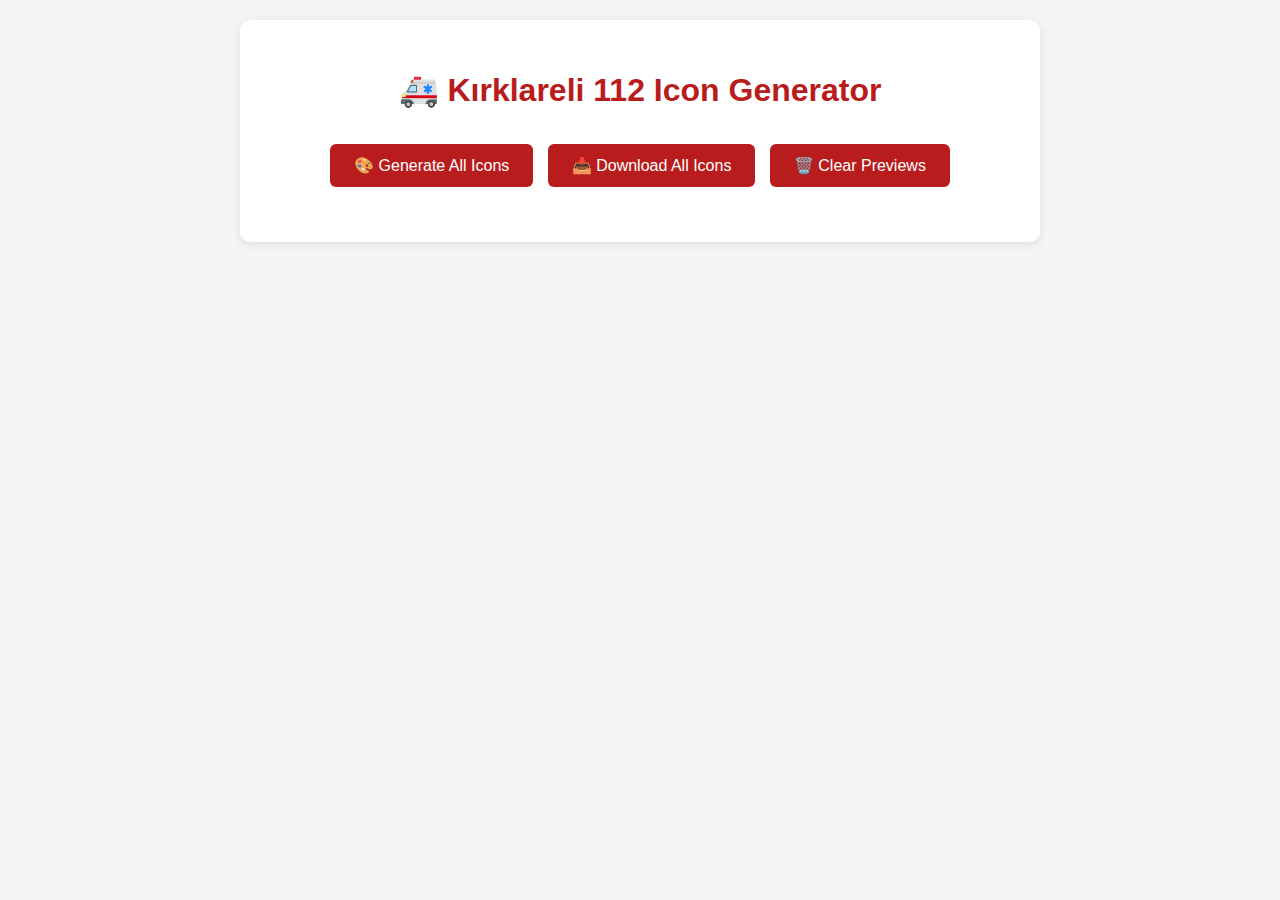
<file: scripts/generate-icons-browser.html>
<!DOCTYPE html>
<html lang="tr">
<head>
    <meta charset="UTF-8">
    <meta name="viewport" content="width=device-width, initial-scale=1.0">
    <title>Kırklareli 112 Icon Generator</title>
    <style>
        body {
            font-family: Arial, sans-serif;
            max-width: 800px;
            margin: 0 auto;
            padding: 20px;
            background: #f5f5f5;
        }
        .container {
            background: white;
            padding: 30px;
            border-radius: 10px;
            box-shadow: 0 2px 10px rgba(0,0,0,0.1);
        }
        h1 {
            color: #b91c1c;
            text-align: center;
            margin-bottom: 30px;
        }
        .controls {
            margin-bottom: 20px;
            text-align: center;
        }
        button {
            background: #b91c1c;
            color: white;
            border: none;
            padding: 12px 24px;
            border-radius: 6px;
            cursor: pointer;
            font-size: 16px;
            margin: 5px;
        }
        button:hover {
            background: #991b1b;
        }
        .preview-grid {
            display: grid;
            grid-template-columns: repeat(auto-fit, minmax(100px, 1fr));
            gap: 15px;
            margin-top: 20px;
        }
        .preview-item {
            text-align: center;
            padding: 10px;
            background: #f8f9fa;
            border-radius: 8px;
        }
        .preview-item canvas {
            border: 1px solid #ddd;
            border-radius: 4px;
            margin-bottom: 5px;
        }
        .preview-item span {
            font-size: 12px;
            color: #666;
        }
        .download-section {
            margin-top: 30px;
            text-align: center;
        }
        .status {
            margin: 10px 0;
            padding: 10px;
            border-radius: 4px;
        }
        .status.success {
            background: #d4edda;
            color: #155724;
            border: 1px solid #c3e6cb;
        }
        .status.error {
            background: #f8d7da;
            color: #721c24;
            border: 1px solid #f5c6cb;
        }
    </style>
</head>
<body>
    <div class="container">
        <h1>🚑 Kırklareli 112 Icon Generator</h1>
        
        <div class="controls">
            <button onclick="generateAllIcons()">🎨 Generate All Icons</button>
            <button onclick="downloadAllIcons()">📥 Download All Icons</button>
            <button onclick="clearPreviews()">🗑️ Clear Previews</button>
        </div>
        
        <div id="status"></div>
        
        <div class="preview-grid" id="previewGrid"></div>
        
        <div class="download-section" id="downloadSection" style="display: none;">
            <h3>Generated Icons:</h3>
            <div id="downloadLinks"></div>
        </div>
    </div>

    <script>
        // Icon size configurations
        const iconSizes = {
            pwa: [72, 96, 128, 144, 152, 192, 384, 512],
            appleTouchIcon: [57, 60, 72, 76, 114, 120, 144, 152, 180],
            favicon: [16, 32, 48],
            maskable: [192, 512]
        };

        let generatedIcons = [];

        // Design variants based on size
        function getDesignVariant(size) {
            if (size >= 192) {
                return {
                    includeFullText: true,
                    includeLogo: true,
                    includeSymbol: true,
                    textContent: "KIRKLARELİ 112"
                };
            } else if (size >= 96) {
                return {
                    includeFullText: false,
                    includeLogo: true,
                    includeSymbol: true,
                    textContent: "112"
                };
            } else if (size >= 32) {
                return {
                    includeFullText: false,
                    includeLogo: true,
                    includeSymbol: false,
                    textContent: "112"
                };
            } else {
                return {
                    includeFullText: false,
                    includeLogo: false,
                    includeSymbol: true,
                    textContent: "112"
                };
            }
        }

        // Load the original logo
        let originalLogo = null;
        
        function loadOriginalLogo() {
            return new Promise((resolve, reject) => {
                if (originalLogo) {
                    resolve(originalLogo);
                    return;
                }
                
                const img = new Image();
                img.crossOrigin = 'anonymous';
                img.onload = () => {
                    originalLogo = img;
                    resolve(img);
                };
                img.onerror = reject;
                img.src = '../img/logo.jpg';
            });
        }

        // Create icon on canvas
        async function createIcon(size, variant) {
            const canvas = document.createElement('canvas');
            canvas.width = size;
            canvas.height = size;
            const ctx = canvas.getContext('2d');

            // Brand colors
            const brandColor = '#b91c1c';
            const backgroundColor = '#ffffff';

            // Fill background with rounded corners
            ctx.fillStyle = backgroundColor;
            ctx.beginPath();
            const radius = size * 0.1;
            ctx.roundRect(0, 0, size, size, radius);
            ctx.fill();
            ctx.clip();

            // Try to load and use original logo for larger icons
            if (size >= 96 && variant.includeLogo) {
                try {
                    const logo = await loadOriginalLogo();
                    const logoSize = size * 0.4;
                    const logoX = (size - logoSize) / 2;
                    const logoY = size * 0.15;
                    
                    ctx.drawImage(logo, logoX, logoY, logoSize, logoSize);
                } catch (error) {
                    console.warn('Could not load original logo, using fallback design');
                    // Fallback: Draw emergency cross symbol
                    drawEmergencyCross(ctx, size, brandColor);
                }
            } else {
                // For small icons or when logo not included, draw emergency cross
                drawEmergencyCross(ctx, size, brandColor);
            }

            // Add text
            if (variant.textContent) {
                const fontSize = variant.includeFullText ? size * 0.12 : size * 0.25;
                const textY = variant.includeLogo && size >= 96 ? size * 0.8 : size * 0.7;
                
                ctx.fillStyle = brandColor;
                ctx.font = `bold ${fontSize}px Arial, sans-serif`;
                ctx.textAlign = 'center';
                ctx.textBaseline = 'middle';
                
                // Add text shadow for better readability
                ctx.shadowColor = 'rgba(255,255,255,0.8)';
                ctx.shadowBlur = 2;
                ctx.shadowOffsetX = 1;
                ctx.shadowOffsetY = 1;
                
                ctx.fillText(variant.textContent, size / 2, textY);
                
                // Reset shadow
                ctx.shadowColor = 'transparent';
                ctx.shadowBlur = 0;
                ctx.shadowOffsetX = 0;
                ctx.shadowOffsetY = 0;
            }

            return canvas;
        }

        // Helper function to draw emergency cross
        function drawEmergencyCross(ctx, size, color) {
            const crossSize = size * 0.3;
            const crossX = (size - crossSize) / 2;
            const crossY = (size - crossSize) / 2;
            
            ctx.fillStyle = color;
            
            // Vertical bar
            ctx.fillRect(
                crossX + crossSize * 0.4, 
                crossY, 
                crossSize * 0.2, 
                crossSize
            );
            
            // Horizontal bar
            ctx.fillRect(
                crossX, 
                crossY + crossSize * 0.4, 
                crossSize, 
                crossSize * 0.2
            );
        }

        // Generate icons for a specific category
        async function generateIconCategory(category, sizes) {
            const icons = [];
            
            for (const size of sizes) {
                const variant = getDesignVariant(size);
                const canvas = await createIcon(size, variant);
                
                let filename;
                if (category === 'appleTouchIcon') {
                    filename = `apple-touch-icon-${size}x${size}.png`;
                } else if (category === 'favicon') {
                    filename = `favicon-${size}x${size}.png`;
                } else if (category === 'maskable') {
                    filename = `maskable-${size}x${size}.png`;
                } else {
                    filename = `icon-${size}x${size}.png`;
                }
                
                icons.push({
                    canvas: canvas,
                    filename: filename,
                    size: size,
                    category: category
                });
            }
            
            return icons;
        }

        // Generate all icons
        async function generateAllIcons() {
            showStatus('🎨 Generating icons...', 'info');
            
            try {
                generatedIcons = [];
                
                // Generate all categories
                const pwaIcons = await generateIconCategory('pwa', iconSizes.pwa);
                const appleIcons = await generateIconCategory('appleTouchIcon', iconSizes.appleTouchIcon);
                const faviconIcons = await generateIconCategory('favicon', iconSizes.favicon);
                const maskableIcons = await generateIconCategory('maskable', iconSizes.maskable);
                
                generatedIcons.push(...pwaIcons, ...appleIcons, ...faviconIcons, ...maskableIcons);
                
                // Display previews
                displayPreviews();
                
                showStatus(`✅ Successfully generated ${generatedIcons.length} icons!`, 'success');
                document.getElementById('downloadSection').style.display = 'block';
                
            } catch (error) {
                showStatus(`❌ Error generating icons: ${error.message}`, 'error');
            }
        }

        // Display icon previews
        function displayPreviews() {
            const grid = document.getElementById('previewGrid');
            grid.innerHTML = '';
            
            generatedIcons.forEach(icon => {
                const item = document.createElement('div');
                item.className = 'preview-item';
                
                const previewCanvas = document.createElement('canvas');
                const previewSize = Math.min(icon.size, 64);
                previewCanvas.width = previewSize;
                previewCanvas.height = previewSize;
                
                const previewCtx = previewCanvas.getContext('2d');
                previewCtx.drawImage(icon.canvas, 0, 0, previewSize, previewSize);
                
                const label = document.createElement('span');
                label.textContent = `${icon.size}x${icon.size}`;
                
                item.appendChild(previewCanvas);
                item.appendChild(document.createElement('br'));
                item.appendChild(label);
                
                grid.appendChild(item);
            });
        }

        // Download all icons as ZIP (simplified - individual downloads)
        function downloadAllIcons() {
            if (generatedIcons.length === 0) {
                showStatus('❌ No icons generated yet. Please generate icons first.', 'error');
                return;
            }
            
            showStatus('📥 Preparing downloads...', 'info');
            
            const downloadLinks = document.getElementById('downloadLinks');
            downloadLinks.innerHTML = '';
            
            generatedIcons.forEach(icon => {
                const link = document.createElement('a');
                link.href = icon.canvas.toDataURL('image/png');
                link.download = icon.filename;
                link.textContent = icon.filename;
                link.style.display = 'block';
                link.style.margin = '5px 0';
                link.style.color = '#b91c1c';
                
                downloadLinks.appendChild(link);
            });
            
            showStatus('✅ Download links ready! Click individual files to download.', 'success');
        }

        // Clear previews
        function clearPreviews() {
            document.getElementById('previewGrid').innerHTML = '';
            document.getElementById('downloadSection').style.display = 'none';
            generatedIcons = [];
            showStatus('🗑️ Previews cleared.', 'info');
        }

        // Show status message
        function showStatus(message, type = 'info') {
            const statusDiv = document.getElementById('status');
            statusDiv.textContent = message;
            statusDiv.className = `status ${type}`;
            
            if (type === 'info') {
                setTimeout(() => {
                    statusDiv.textContent = '';
                    statusDiv.className = '';
                }, 3000);
            }
        }

        // Add roundRect polyfill for older browsers
        if (!CanvasRenderingContext2D.prototype.roundRect) {
            CanvasRenderingContext2D.prototype.roundRect = function(x, y, width, height, radius) {
                this.beginPath();
                this.moveTo(x + radius, y);
                this.lineTo(x + width - radius, y);
                this.quadraticCurveTo(x + width, y, x + width, y + radius);
                this.lineTo(x + width, y + height - radius);
                this.quadraticCurveTo(x + width, y + height, x + width - radius, y + height);
                this.lineTo(x + radius, y + height);
                this.quadraticCurveTo(x, y + height, x, y + height - radius);
                this.lineTo(x, y + radius);
                this.quadraticCurveTo(x, y, x + radius, y);
                this.closePath();
            };
        }
    </script>
</body>
</html>
</file>
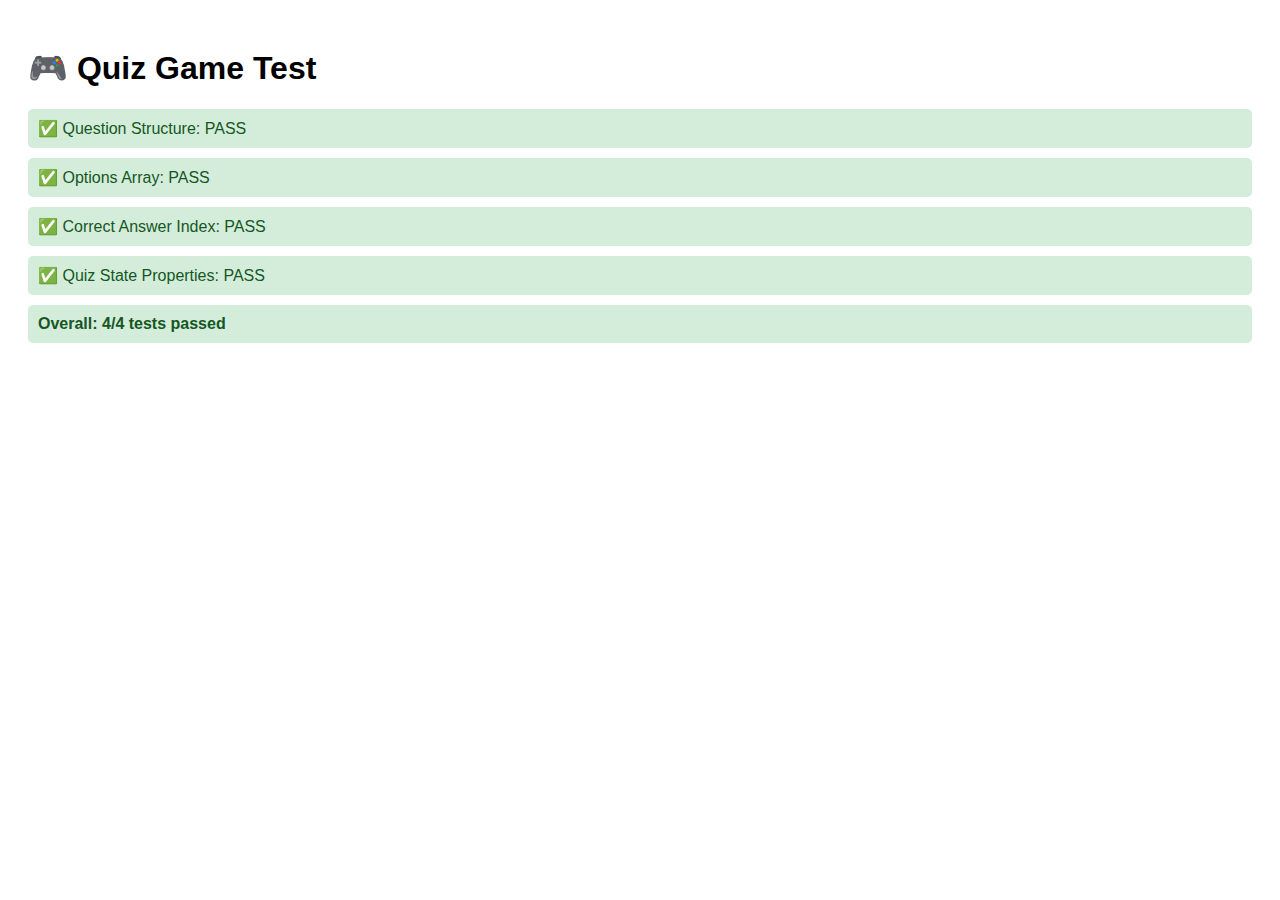
<file: tests/quiz-test.html>
<!DOCTYPE html>
<html lang="tr">
<head>
    <meta charset="UTF-8">
    <meta name="viewport" content="width=device-width, initial-scale=1.0">
    <title>Quiz Test</title>
    <style>
        body { font-family: Arial, sans-serif; padding: 20px; }
        .test-result { padding: 10px; margin: 10px 0; border-radius: 5px; }
        .pass { background: #d4edda; color: #155724; }
        .fail { background: #f8d7da; color: #721c24; }
    </style>
</head>
<body>
    <h1>🎮 Quiz Game Test</h1>
    <div id="test-results"></div>

    <script>
        // Test quiz questions data structure
        function testQuizQuestions() {
            const results = [];
            
            // Mock quiz questions for testing
            const mockQuestions = [
                {
                    level: "kolay",
                    question: "Test question?",
                    options: ["A", "B", "C", "D"],
                    correct: 1,
                    explanation: "Test explanation"
                }
            ];
            
            // Test 1: Question structure
            const question = mockQuestions[0];
            if (question.level && question.question && question.options && 
                typeof question.correct === 'number' && question.explanation) {
                results.push({ test: "Question Structure", status: "PASS" });
            } else {
                results.push({ test: "Question Structure", status: "FAIL" });
            }
            
            // Test 2: Options array
            if (Array.isArray(question.options) && question.options.length === 4) {
                results.push({ test: "Options Array", status: "PASS" });
            } else {
                results.push({ test: "Options Array", status: "FAIL" });
            }
            
            // Test 3: Correct answer index
            if (question.correct >= 0 && question.correct < question.options.length) {
                results.push({ test: "Correct Answer Index", status: "PASS" });
            } else {
                results.push({ test: "Correct Answer Index", status: "FAIL" });
            }
            
            return results;
        }
        
        // Test quiz state management
        function testQuizState() {
            const results = [];
            
            // Mock quiz state
            const mockState = {
                currentQuestion: 0,
                score: 0,
                timeLeft: 60,
                gameActive: false,
                timer: null,
                questions: [],
                startTime: null,
                level: 'kolay'
            };
            
            // Test state properties
            const requiredProps = ['currentQuestion', 'score', 'timeLeft', 'gameActive', 'level'];
            const hasAllProps = requiredProps.every(prop => mockState.hasOwnProperty(prop));
            
            if (hasAllProps) {
                results.push({ test: "Quiz State Properties", status: "PASS" });
            } else {
                results.push({ test: "Quiz State Properties", status: "FAIL" });
            }
            
            return results;
        }
        
        // Run tests
        function runTests() {
            const allResults = [
                ...testQuizQuestions(),
                ...testQuizState()
            ];
            
            const resultsDiv = document.getElementById('test-results');
            let html = '';
            
            allResults.forEach(result => {
                const className = result.status === 'PASS' ? 'pass' : 'fail';
                html += `<div class="test-result ${className}">
                    ${result.status === 'PASS' ? '✅' : '❌'} ${result.test}: ${result.status}
                </div>`;
            });
            
            const passCount = allResults.filter(r => r.status === 'PASS').length;
            const totalCount = allResults.length;
            
            html += `<div class="test-result ${passCount === totalCount ? 'pass' : 'fail'}">
                <strong>Overall: ${passCount}/${totalCount} tests passed</strong>
            </div>`;
            
            resultsDiv.innerHTML = html;
        }
        
        // Run tests on page load
        runTests();
    </script>
</body>
</html>
</file>
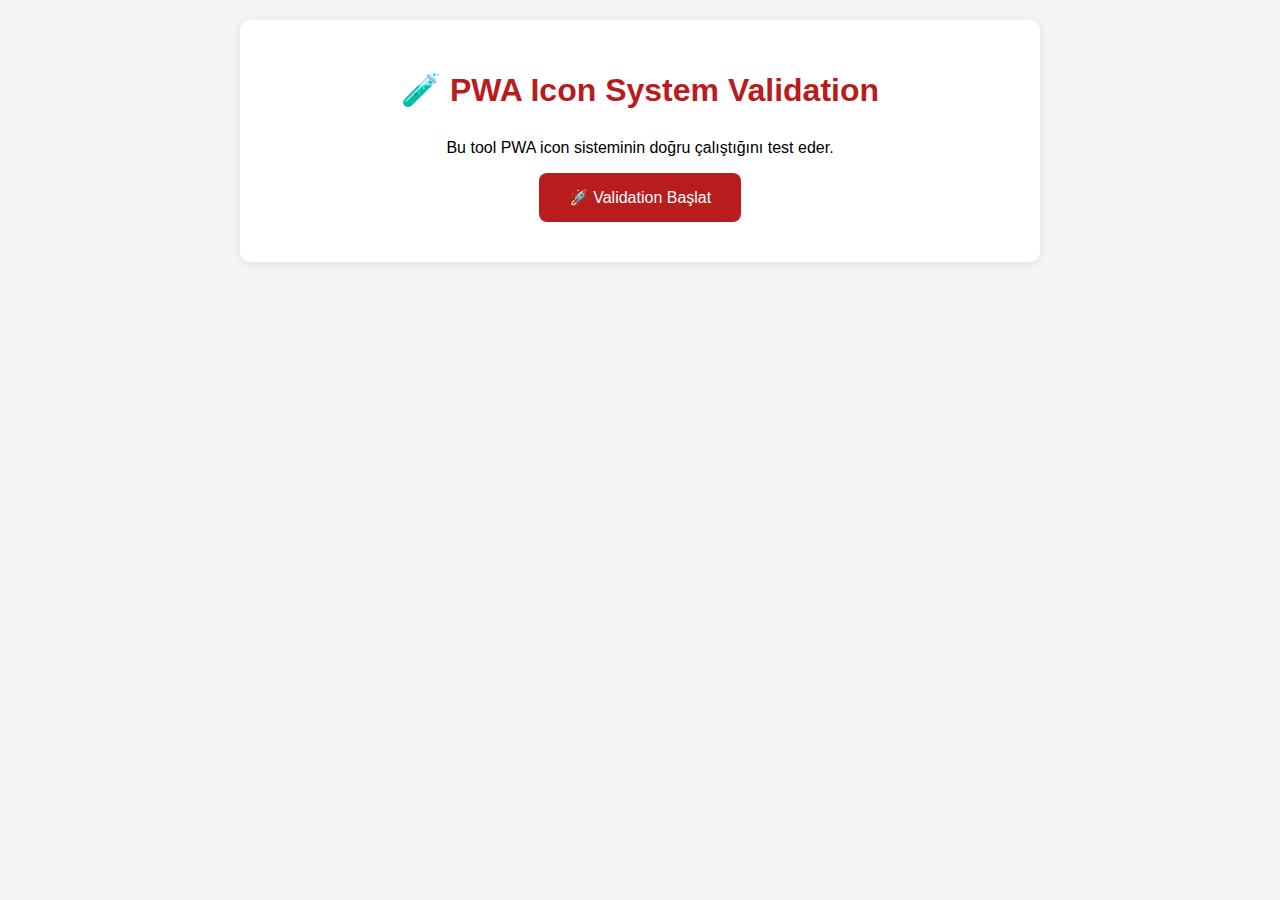
<file: tests/validate-pwa-icons.html>
<!DOCTYPE html>
<html lang="tr">
<head>
    <meta charset="UTF-8">
    <meta name="viewport" content="width=device-width, initial-scale=1.0">
    <title>PWA Icon System Validation</title>
    <style>
        body {
            font-family: Arial, sans-serif;
            max-width: 800px;
            margin: 0 auto;
            padding: 20px;
            background: #f5f5f5;
        }
        .container {
            background: white;
            padding: 30px;
            border-radius: 10px;
            box-shadow: 0 2px 10px rgba(0,0,0,0.1);
        }
        h1 {
            color: #b91c1c;
            text-align: center;
            margin-bottom: 30px;
        }
        .test-section {
            margin: 20px 0;
            padding: 15px;
            border-radius: 8px;
            background: #f8f9fa;
        }
        .test-section h3 {
            margin: 0 0 10px 0;
            color: #495057;
        }
        .test-result {
            margin: 5px 0;
            padding: 8px 12px;
            border-radius: 4px;
            font-family: monospace;
        }
        .test-pass {
            background: #d4edda;
            color: #155724;
            border: 1px solid #c3e6cb;
        }
        .test-fail {
            background: #f8d7da;
            color: #721c24;
            border: 1px solid #f5c6cb;
        }
        .summary {
            margin-top: 30px;
            padding: 20px;
            border-radius: 8px;
            text-align: center;
            font-weight: bold;
        }
        .summary.success {
            background: #d4edda;
            color: #155724;
            border: 2px solid #c3e6cb;
        }
        .summary.warning {
            background: #fff3cd;
            color: #856404;
            border: 2px solid #ffeaa7;
        }
        button {
            background: #b91c1c;
            color: white;
            border: none;
            padding: 15px 30px;
            border-radius: 8px;
            cursor: pointer;
            font-size: 16px;
            margin: 10px auto;
            display: block;
        }
        button:hover {
            background: #991b1b;
        }
    </style>
</head>
<body>
    <div class="container">
        <h1>🧪 PWA Icon System Validation</h1>
        <p style="text-align: center;">Bu tool PWA icon sisteminin doğru çalıştığını test eder.</p>
        
        <button onclick="runValidation()">🚀 Validation Başlat</button>
        
        <div id="results"></div>
    </div>

    <script>
        let passed = 0;
        let failed = 0;
        
        function addTestResult(sectionId, testName, success, message = '') {
            const section = document.getElementById(sectionId);
            const result = document.createElement('div');
            result.className = `test-result ${success ? 'test-pass' : 'test-fail'}`;
            result.textContent = `${success ? '✅' : '❌'} ${testName}${message ? ': ' + message : ''}`;
            section.appendChild(result);
            
            if (success) {
                passed++;
            } else {
                failed++;
            }
        }
        
        function createTestSection(title, id) {
            const section = document.createElement('div');
            section.className = 'test-section';
            section.innerHTML = `<h3>${title}</h3>`;
            section.id = id;
            return section;
        }
        
        async function testFileExists(url) {
            try {
                const response = await fetch(url, { method: 'HEAD' });
                return response.ok;
            } catch (error) {
                return false;
            }
        }
        
        async function runValidation() {
            const resultsDiv = document.getElementById('results');
            resultsDiv.innerHTML = '';
            passed = 0;
            failed = 0;
            
            // Test 1: PWA Icon Files
            const pwaSection = createTestSection('📱 PWA Icon Files', 'pwa-tests');
            resultsDiv.appendChild(pwaSection);
            
            const pwaIcons = [
                'img/icons/pwa/icon-72x72.jpg',
                'img/icons/pwa/icon-96x96.jpg',
                'img/icons/pwa/icon-128x128.jpg',
                'img/icons/pwa/icon-144x144.jpg',
                'img/icons/pwa/icon-152x152.jpg',
                'img/icons/pwa/icon-192x192.jpg',
                'img/icons/pwa/icon-384x384.jpg',
                'img/icons/pwa/icon-512x512.jpg'
            ];
            
            for (const iconPath of pwaIcons) {
                const size = iconPath.match(/(\d+)x\d+/)[1];
                const exists = await testFileExists(iconPath);
                addTestResult('pwa-tests', `PWA icon ${size}x${size}`, exists);
            }
            
            // Test 2: Apple Touch Icons
            const appleSection = createTestSection('🍎 Apple Touch Icons', 'apple-tests');
            resultsDiv.appendChild(appleSection);
            
            const appleIcons = [
                'img/icons/apple-touch/apple-touch-icon-76x76.jpg',
                'img/icons/apple-touch/apple-touch-icon-120x120.jpg',
                'img/icons/apple-touch/apple-touch-icon-152x152.jpg',
                'img/icons/apple-touch/apple-touch-icon-180x180.jpg'
            ];
            
            for (const iconPath of appleIcons) {
                const size = iconPath.match(/(\d+)x\d+/)[1];
                const exists = await testFileExists(iconPath);
                addTestResult('apple-tests', `Apple Touch icon ${size}x${size}`, exists);
            }
            
            // Test 3: Favicons
            const faviconSection = createTestSection('🌐 Favicons', 'favicon-tests');
            resultsDiv.appendChild(faviconSection);
            
            const faviconIcons = [
                'img/icons/favicon/favicon-16x16.jpg',
                'img/icons/favicon/favicon-32x32.jpg',
                'img/icons/favicon/favicon-48x48.jpg'
            ];
            
            for (const iconPath of faviconIcons) {
                const size = iconPath.match(/(\d+)x\d+/)[1];
                const exists = await testFileExists(iconPath);
                addTestResult('favicon-tests', `Favicon ${size}x${size}`, exists);
            }
            
            // Test 4: Maskable Icons
            const maskableSection = createTestSection('🤖 Maskable Icons', 'maskable-tests');
            resultsDiv.appendChild(maskableSection);
            
            const maskableIcons = [
                'img/icons/maskable/maskable-192x192.jpg',
                'img/icons/maskable/maskable-512x512.jpg'
            ];
            
            for (const iconPath of maskableIcons) {
                const size = iconPath.match(/(\d+)x\d+/)[1];
                const exists = await testFileExists(iconPath);
                addTestResult('maskable-tests', `Maskable icon ${size}x${size}`, exists);
            }
            
            // Test 5: Configuration Files
            const configSection = createTestSection('⚙️ Configuration Files', 'config-tests');
            resultsDiv.appendChild(configSection);
            
            const configFiles = [
                'manifest.json',
                'browserconfig.xml'
            ];
            
            for (const filePath of configFiles) {
                const exists = await testFileExists(filePath);
                addTestResult('config-tests', `${filePath} exists`, exists);
            }
            
            // Test 6: Manifest Content
            const manifestSection = createTestSection('📋 Manifest Content', 'manifest-tests');
            resultsDiv.appendChild(manifestSection);
            
            try {
                const response = await fetch('manifest.json');
                const manifest = await response.json();
                
                addTestResult('manifest-tests', 'Manifest has name', !!manifest.name);
                addTestResult('manifest-tests', 'Manifest has icons array', Array.isArray(manifest.icons));
                addTestResult('manifest-tests', 'Manifest has sufficient icons', manifest.icons.length >= 8);
                addTestResult('manifest-tests', 'Manifest has maskable icons', 
                    manifest.icons.some(icon => icon.purpose === 'maskable'));
                addTestResult('manifest-tests', 'Manifest has correct theme color', 
                    manifest.theme_color === '#b91c1c');
                    
            } catch (error) {
                addTestResult('manifest-tests', 'Manifest JSON is valid', false, 'Could not parse manifest.json');
            }
            
            // Summary
            const summary = document.createElement('div');
            summary.className = `summary ${failed === 0 ? 'success' : 'warning'}`;
            
            if (failed === 0) {
                summary.innerHTML = `
                    <h2>🎉 Tüm testler başarılı!</h2>
                    <p>✅ Geçen: ${passed} | ❌ Başarısız: ${failed}</p>
                    <p><strong>PWA icon sistemi hazır!</strong></p>
                    <p>Artık mobil cihazınızda "Ana ekrana ekle" dediğinizde güzel Kırklareli 112 logosu gözükecek! 🚑</p>
                `;
            } else {
                summary.innerHTML = `
                    <h2>⚠️ Bazı testler başarısız</h2>
                    <p>✅ Geçen: ${passed} | ❌ Başarısız: ${failed}</p>
                    <p>Lütfen yukarıdaki hataları kontrol edin.</p>
                `;
            }
            
            resultsDiv.appendChild(summary);
        }
    </script>
</body>
</html>
</file>
<file: style.css>
:root{
  --bg-start: #eef2ff;
  --bg-end: #f8fafc;
  --text: #1f2937;
  --muted: #6b7280;
  --primary-1: #2563eb;
  --primary-2: #1d4ed8;
  --success-1: #16a34a;
  --danger: #dc2626;
  --warning: #f59e0b;
  --card-shadow: 0 14px 35px rgba(0,0,0,0.12);
  --btn-shadow: 0 8px 20px rgba(37,99,235,0.35);
  --radius-lg: 16px;
  --focus-ring: rgba(37,99,235,0.12);
  --card-bg: #ffffff;
  --input-bg: #ffffff;
}

/* Dark Mode */
[data-theme="dark"] {
  --bg-start: #0f172a;
  --bg-end: #1e293b;
  --text: #f1f5f9;
  --muted: #94a3b8;
  --primary-1: #3b82f6;
  --primary-2: #2563eb;
  --card-shadow: 0 14px 35px rgba(0,0,0,0.4);
  --btn-shadow: 0 8px 20px rgba(59,130,246,0.3);
  --focus-ring: rgba(59,130,246,0.2);
  --card-bg: #1e293b;
  --input-bg: #334155;
}

[data-theme="dark"] body {
  background: linear-gradient(180deg, var(--bg-start), var(--bg-end));
}

[data-theme="dark"] #searchInput {
  background: var(--input-bg);
  color: var(--text);
  border: 1px solid #475569;
}

[data-theme="dark"] #content,
[data-theme="dark"] #cprBox,
[data-theme="dark"] #dozSonuc,
[data-theme="dark"] .decision-box,
[data-theme="dark"] .step-box {
  background: var(--card-bg);
  color: var(--text);
}

[data-theme="dark"] .drug-box {
  background: #7f1d1d;
  color: #fecaca;
}

[data-theme="dark"] .warning-box {
  background: #78350f;
  color: #fde68a;
}

[data-theme="dark"] table {
  background: var(--card-bg);
  color: var(--text);
}

[data-theme="dark"] table th {
  background: #334155;
  color: var(--text);
}

[data-theme="dark"] table tr:nth-child(even) {
  background: #1e293b;
}

/* Cocuk Doz Hesaplama ve Ilac Tablosu Gece Modu Duzeltmeleri */
[data-theme="dark"] #cocukDozSection > div,
[data-theme="dark"] #ilacTabloSection > div {
  background: var(--card-bg) !important;
  color: var(--text) !important;
}

[data-theme="dark"] #cocukDozSection label,
[data-theme="dark"] #cocukDozSection .info,
[data-theme="dark"] #cocukDozSection p,
[data-theme="dark"] #cocukDozSection div {
  color: #e2e8f0 !important;
}

[data-theme="dark"] #cocukDozSection input,
[data-theme="dark"] #cocukDozSection select {
  background: #334155 !important;
  color: #f1f5f9 !important;
  border-color: #475569 !important;
}

[data-theme="dark"] #cocukDozSection h2,
[data-theme="dark"] #ilacTabloSection h2 {
  color: #f59e0b !important;
}

/* Doz Sonuclari icin Cok Guclu Kurallar */
[data-theme="dark"] #dozSonuc {
  color: #f8fafc !important;
  background: #0f172a !important;
}

[data-theme="dark"] #dozSonuc * {
  color: #f8fafc !important;
}

[data-theme="dark"] #dozSonuc .decision-box {
  background: #0f172a !important;
  color: #f8fafc !important;
  border-color: #475569 !important;
}

[data-theme="dark"] #dozSonuc .decision-title {
  color: #fbbf24 !important;
}

[data-theme="dark"] #dozSonuc b,
[data-theme="dark"] #dozSonuc span,
[data-theme="dark"] #dozSonuc small,
[data-theme="dark"] #dozSonuc p,
[data-theme="dark"] #dozSonuc div {
  color: #f8fafc !important;
}

/* Tahmini Vitaller icin Guclu Kurallar */
[data-theme="dark"] #calc-results {
  color: #f8fafc !important;
}

[data-theme="dark"] #calc-results * {
  color: #f8fafc !important;
}

[data-theme="dark"] #calc-results .drug-section {
  background: #0f172a !important;
  color: #f8fafc !important;
  border-color: #475569 !important;
}

[data-theme="dark"] #calc-results h4 {
  color: #fbbf24 !important;
}

[data-theme="dark"] #calc-results p,
[data-theme="dark"] #calc-results b,
[data-theme="dark"] #calc-results span {
  color: #f8fafc !important;
}

/* Ilac Tablosu Gece Modu - Cok Guclu */
[data-theme="dark"] #ilacTabloSection table,
[data-theme="dark"] #ilacTabloSection table * {
  color: #f8fafc !important;
  background: #0f172a !important;
}

[data-theme="dark"] #ilacTabloSection table td {
  background: #0f172a !important;
  color: #f8fafc !important;
  border-color: #475569 !important;
}

[data-theme="dark"] #ilacTabloSection table th {
  background: #1e293b !important;
  color: #f8fafc !important;
  border-color: #475569 !important;
}

[data-theme="dark"] #ilacTabloSection table tr:nth-child(even) td {
  background: #1e293b !important;
  color: #f8fafc !important;
}

/* Genel Cocuk Hesaplama Sayfasi */
[data-theme="dark"] .algo-card {
  background: #0f172a !important;
  color: #f8fafc !important;
}

[data-theme="dark"] .algo-card * {
  color: #f8fafc !important;
}

/* Genel gece modu yazi renkleri */
[data-theme="dark"] .section {
  color: #e2e8f0 !important;
}

[data-theme="dark"] .section * {
  color: inherit !important;
}

/* Kategori Butonlari Gece Modu Duzeltmeleri */
[data-theme="dark"] #yetiskinCategoryMenu button,
[data-theme="dark"] #cocukCategoryMenu button {
  color: #f8fafc !important;
  background: #1e293b !important;
  border-color: #475569 !important;
}

/* Kardiyak butonlari */
[data-theme="dark"] button[onclick*="cardiac"] {
  background: #7f1d1d !important;
  color: #fecaca !important;
  border-color: #dc2626 !important;
}

/* Solunum butonlari */
[data-theme="dark"] button[onclick*="respiratory"] {
  background: #14532d !important;
  color: #bbf7d0 !important;
  border-color: #16a34a !important;
}

/* Norolojik butonlari */
[data-theme="dark"] button[onclick*="neuro"] {
  background: #312e81 !important;
  color: #c7d2fe !important;
  border-color: #4f46e5 !important;
}

/* Diger butonlari */
[data-theme="dark"] button[onclick*="other"] {
  background: #78350f !important;
  color: #fde68a !important;
  border-color: #f59e0b !important;
}

*{box-sizing:border-box}
body{
  margin:0;
  font-family:-apple-system, BlinkMacSystemFont, "Segoe UI", Roboto, Arial, sans-serif;
  background: linear-gradient(180deg,var(--bg-start),var(--bg-end));
  color:var(--text);
  padding:16px;
  -webkit-font-smoothing:antialiased;
}

/* Gorunmez label */
.visually-hidden{ position:absolute !important; height:1px; width:1px; overflow:hidden; clip:rect(1px,1px,1px,1px); white-space:nowrap; }

/* Baslik */
h1{ text-align:center; margin-bottom:4px; font-size:28px; }
.info{ text-align:center; color:var(--muted); margin-top:0; font-size:14px; }

/* Arama */
#searchInput{
  width:100%;
  padding:14px;
  font-size:16px;
  border-radius:14px;
  border:none;
  margin:16px 0 20px;
  background:var(--input-bg);
  color:var(--text);
  box-shadow:0 6px 18px rgba(0,0,0,0.08);
}
#searchInput:focus-visible{
  outline: none;
  box-shadow: 0 0 0 6px var(--focus-ring);
  border-radius:14px;
}

.grid { 
  display: grid; 
  grid-template-columns: repeat(2, 1fr); 
  gap: 10px; 
}

@media (min-width: 600px) {
  .grid { grid-template-columns: repeat(4, 1fr); }
}


/* Buton */
button{
  padding:14px 16px;
  min-height:44px;
  font-size:16px;
  border-radius:16px;
  border:none;
  background: linear-gradient(135deg,var(--primary-1),var(--primary-2));
  color:#fff;
  cursor:pointer;
  box-shadow: var(--btn-shadow);
  transition: transform .12s ease, box-shadow .12s ease;
}
button:active{ transform: translateY(1px) scale(.995); }
button:focus-visible{ box-shadow: 0 0 0 6px var(--focus-ring); outline:none; }

/* Yas grubu butonlari */
button[onclick*="showGroup"]{ background: linear-gradient(135deg,var(--success-1),#15803d); box-shadow:0 8px 20px rgba(22,163,74,0.28); }

/* Bolumler */
.section{ margin-top:22px; }

/* Icerik karti */
#content{ background:var(--card-bg); padding:20px; border-radius:20px; margin-top:24px; box-shadow:var(--card-shadow); }

/* Adim kutulari */
.algo-container{ display:flex; flex-direction:column; gap:12px; }
.step-box{ background:#fff; border-left:5px solid var(--primary-1); padding:12px; border-radius:8px; box-shadow:0 2px 4px rgba(0,0,0,0.05); font-size:15px; line-height:1.4; }
.drug-box{ background:#fff5f5; border-left:5px solid var(--danger); padding:12px; border-radius:8px; color:#991b1b; font-weight:600; }
.warning-box{ background:#fffbeb; border-left:5px solid var(--warning); padding:12px; border-radius:8px; color:#92400e; font-size:14px; }
.decision-box{ background:#f0fdf4; border:1px solid #86efac; padding:12px; border-radius:8px; text-align:left; }
.decision-title{ font-weight:bold; color:#166534; margin-bottom:5px; display:block; }

/* Geri butonu */
.back-btn{ background:#4b5563; margin-bottom:15px; padding:10px 20px; display:inline-block; color:#fff; border-radius:12px; border:none; cursor:pointer; }

/* CPR */
#cprBox{ background:var(--card-bg); margin-top:32px; padding:22px; border-radius:22px; box-shadow:var(--card-shadow); text-align:center; }
#cprTimer{ font-size:48px; font-weight:700; color:var(--danger); margin:14px 0; }
#cprAlert{ color:#b91c1c; font-weight:600; margin-top:10px; }
.cpr-controls button{ margin:6px 6px 0 6px; }

/* Doz sonucu */
#dozSonuc{ background:#f9fafb; padding:16px; border-radius:16px; margin-top:15px; box-shadow: inset 0 0 6px rgba(0,0,0,0.05); }
#dozSonuc p{ text-align:left; margin:8px 0; font-size:15px; font-weight:500; }

/* Responsive container genisligi */
@media (min-width:600px){ body{ max-width:720px; margin:auto; } }

/* ===== LANDSCAPE MODE SUPPORT ===== */

/* Landscape tip animasyonu */
@keyframes fadeInOut {
  0% { opacity: 0; transform: translateX(-50%) translateY(-10px); }
  20% { opacity: 1; transform: translateX(-50%) translateY(0); }
  80% { opacity: 1; transform: translateX(-50%) translateY(0); }
  100% { opacity: 0; transform: translateX(-50%) translateY(-10px); }
}

/* JavaScript ile eklenen landscape-mode class icin */
body.landscape-mode {
  padding: 12px;
}

body.landscape-mode h1 {
  font-size: 24px;
  margin-bottom: 8px;
}

body.landscape-mode .grid {
  grid-template-columns: repeat(4, 1fr);
  gap: 8px;
}

body.landscape-mode button {
  padding: 10px 12px;
  min-height: 40px;
  font-size: 14px;
}

body.landscape-mode #searchInput {
  padding: 10px;
  margin: 12px 0 16px;
  font-size: 14px;
}

body.landscape-mode #content {
  padding: 16px;
  margin-top: 16px;
}

body.landscape-mode .algo-container {
  display: grid;
  grid-template-columns: repeat(2, 1fr);
  gap: 10px;
}

body.landscape-mode .step-box, 
body.landscape-mode .drug-box, 
body.landscape-mode .warning-box, 
body.landscape-mode .decision-box {
  padding: 10px;
  font-size: 14px;
  line-height: 1.3;
}

body.landscape-mode #cprTimer {
  font-size: 36px;
}

body.landscape-mode #cprBox {
  padding: 16px;
  margin-top: 20px;
}

/* Landscape orientation detection */
@media screen and (orientation: landscape) {
  body {
    padding: 12px;
    max-width: none;
    margin: 0;
  }
  
  /* Ana grid landscape'de daha fazla sutun */
  .grid {
    grid-template-columns: repeat(4, 1fr);
    gap: 8px;
  }
  
  /* Butonlari daha kompakt yap */
  button {
    padding: 10px 12px;
    min-height: 40px;
    font-size: 14px;
  }
  
  /* Baslik daha kucuk */
  h1 {
    font-size: 24px;
    margin-bottom: 8px;
  }
  
  /* Arama kutusu daha kompakt */
  #searchInput {
    padding: 10px;
    margin: 12px 0 16px;
    font-size: 14px;
  }
  
  /* Icerik karti daha kompakt */
  #content {
    padding: 16px;
    margin-top: 16px;
  }
  
  /* Algoritma adimlari yan yana */
  .algo-container {
    display: grid;
    grid-template-columns: repeat(2, 1fr);
    gap: 10px;
  }
  
  /* Adim kutulari daha kompakt */
  .step-box, .drug-box, .warning-box, .decision-box {
    padding: 10px;
    font-size: 14px;
    line-height: 1.3;
  }
  
  /* CPR timer landscape'de daha kucuk */
  #cprTimer {
    font-size: 36px;
  }
  
  #cprBox {
    padding: 16px;
    margin-top: 20px;
  }
}

/* Tablet landscape (768px+) */
@media screen and (orientation: landscape) and (min-width: 768px) {
  body {
    padding: 16px;
    max-width: 1024px;
    margin: 0 auto;
  }
  
  .grid {
    grid-template-columns: repeat(6, 1fr);
    gap: 12px;
  }
  
  button {
    padding: 12px 14px;
    min-height: 44px;
    font-size: 15px;
  }
  
  /* Algoritma icerigi 3 sutun */
  .algo-container {
    grid-template-columns: repeat(3, 1fr);
    gap: 12px;
  }
  
  /* Icerik daha genis */
  #content {
    padding: 20px;
  }
}

/* Desktop landscape (1024px+) */
@media screen and (orientation: landscape) and (min-width: 1024px) {
  .grid {
    grid-template-columns: repeat(8, 1fr);
  }
  
  /* Algoritma icerigi 4 sutun */
  .algo-container {
    grid-template-columns: repeat(4, 1fr);
  }
}

/* Ozel durumlar icin landscape override */
@media screen and (orientation: landscape) and (max-height: 500px) {
  /* Cok kisa ekranlar icin (telefon landscape) */
  body {
    padding: 8px;
  }
  
  h1 {
    font-size: 20px;
    margin-bottom: 4px;
  }
  
  .info {
    font-size: 12px;
    margin-top: 0;
    margin-bottom: 8px;
  }
  
  #searchInput {
    padding: 8px;
    margin: 8px 0 12px;
    font-size: 14px;
  }
  
  button {
    padding: 8px 10px;
    min-height: 36px;
    font-size: 13px;
  }
  
  .grid {
    gap: 6px;
  }
  
  #content {
    padding: 12px;
    margin-top: 12px;
  }
  
  .algo-container {
    gap: 8px;
  }
  
  .step-box, .drug-box, .warning-box, .decision-box {
    padding: 8px;
    font-size: 13px;
  }
}

/* Dark Mode Toggle Button */
.theme-toggle {
  position: fixed;
  bottom: 20px;
  right: 20px;
  width: 50px;
  height: 50px;
  border-radius: 50%;
  background: var(--primary-1);
  color: white;
  border: none;
  cursor: pointer;
  box-shadow: 0 4px 12px rgba(0,0,0,0.2);
  font-size: 24px;
  z-index: 1000;
  transition: transform 0.2s ease, box-shadow 0.2s ease;
}

.theme-toggle:hover {
  transform: scale(1.1);
  box-shadow: 0 6px 16px rgba(0,0,0,0.3);
}

.theme-toggle:active {
  transform: scale(0.95);
}

/* Favoriler Butonu Stili */
.btn-favorite {
  background: transparent !important;
  border: 2px solid var(--warning) !important;
  color: var(--warning) !important;
  padding: 6px 12px !important;
  font-size: 14px !important;
  box-shadow: none !important;
}

.btn-favorite.active {
  background: var(--warning) !important;
  color: white !important;
}

/* Favoriler Bolumu */
#favoritesSection {
  margin-top: 20px;
  padding: 15px;
  background: var(--card-bg);
  border-radius: 16px;
  box-shadow: var(--card-shadow);
}

#favoritesGrid {
  display: grid;
  grid-template-columns: repeat(auto-fill, minmax(150px, 1fr));
  gap: 10px;
  margin-top: 15px;
}

.favorite-item {
  padding: 12px;
  background: var(--input-bg);
  border-radius: 12px;
  border: 1px solid var(--muted);
  cursor: pointer;
  transition: all 0.2s ease;
  text-align: center;
}

.favorite-item:hover {
  transform: translateY(-2px);
  box-shadow: 0 4px 8px rgba(0,0,0,0.1);
}

/* Reduce motion */
@media (prefers-reduced-motion: reduce){ *{ transition:none !important; animation:none !important; } }

/* ===== QUIZ GAME ANIMATIONS ===== */
@keyframes pulse {
    0% { transform: scale(1); }
    50% { transform: scale(1.05); }
    100% { transform: scale(1); }
}

/* Quiz specific styles */
.quiz-timer-pulse {
    animation: pulse 1s infinite;
}

/* Quiz button hover effects */
#optionsContainer button:hover {
    transform: translateY(-2px);
    box-shadow: 0 6px 20px rgba(59, 130, 246, 0.3);
}

#optionsContainer button:active {
    transform: translateY(0);
}
</file>
